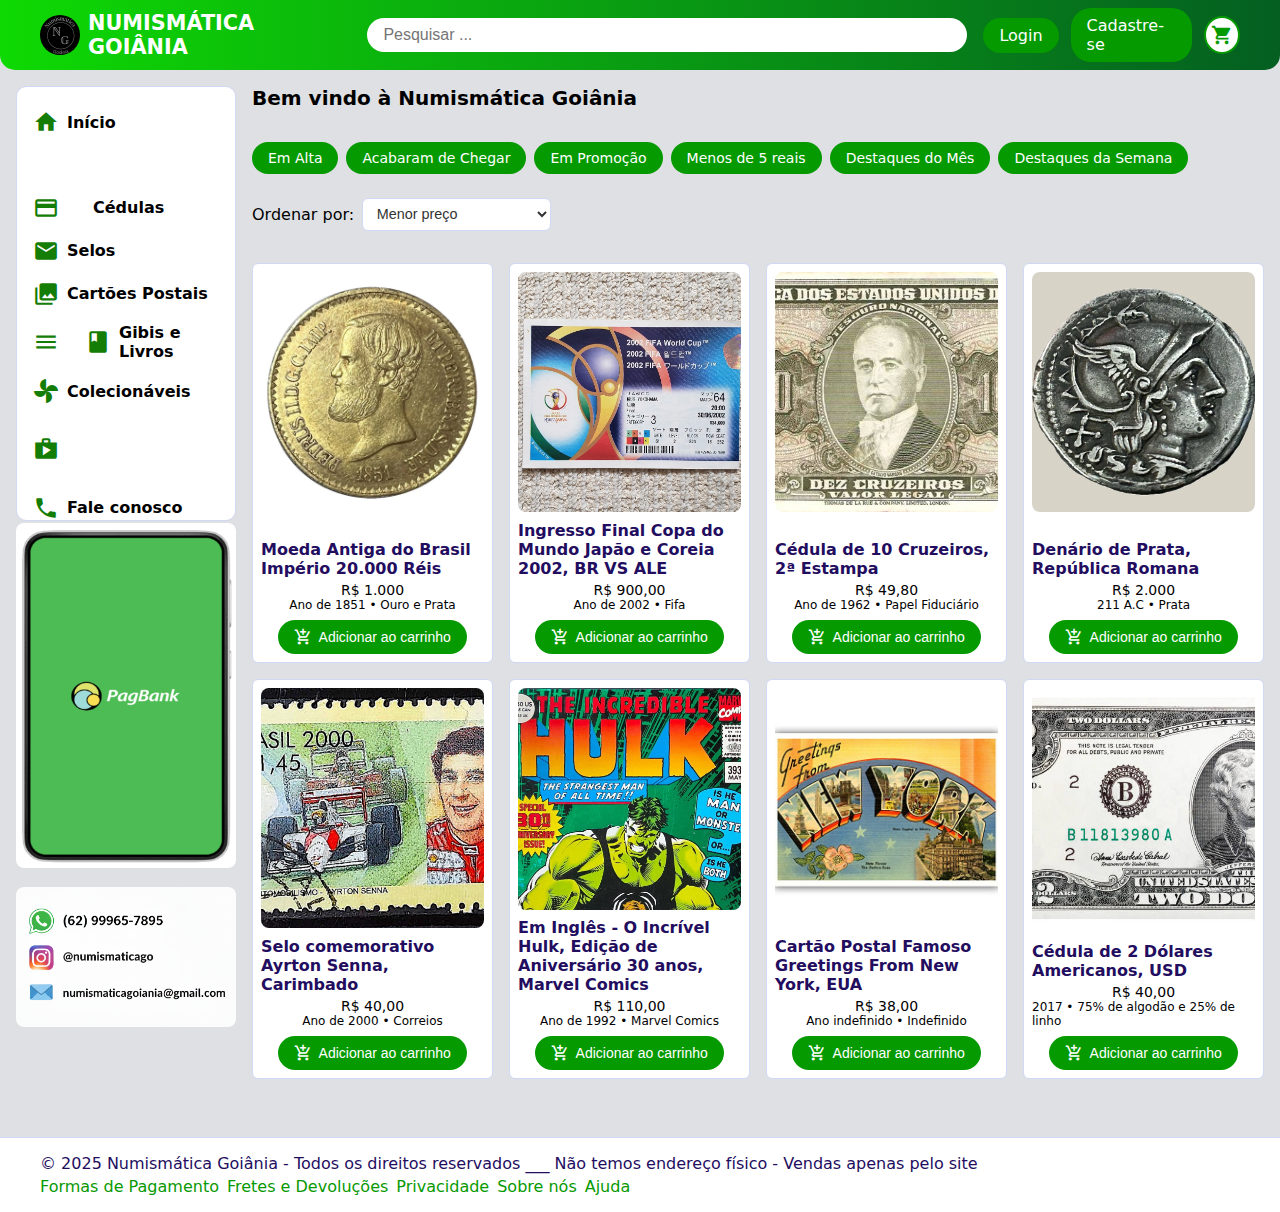
<file: index.html>
<!DOCTYPE html>
<html lang="pt-BR">
<head>
  <meta charset="UTF-8">
  <meta name="viewport" content="width=device-width, initial-scale=1.0">
  <title>NUMISMÁTICA GOIÂNIA</title>

  <!-- Estilos -->
  <link rel="stylesheet" href="style.css">

  <!-- Ícones do Google -->
  <link href="https://fonts.googleapis.com/icon?family=Material+Icons" rel="stylesheet">
</head>

<body>

  <!-- =======================
       CABEÇALHO (HEADER)
  ======================= -->
  <header class="site-header" role="banner">
    <div class="header-inner">

      <!-- Logo e título -->
      <div class="logo-container">
        <img src="img/LOGO MOEDA.jpg" alt="Logo Casa das Moedas" class="logo-image">
        <h1 class="site-title">NUMISMÁTICA GOIÂNIA</h1>
      </div>

      <!-- Barra de pesquisa -->
      <div class="search-container">
        <input type="text" placeholder="Pesquisar ..." aria-label="Pesquisar ..." class="search-bar">
      </div>

      <!-- Ações (login, cadastro e carrinho) -->
      <div class="header-actions">
        <a href="#" class="login-button">Login</a>
        <a href="#" class="register-button">Cadastre-se</a>
        <a href="#" class="cart-icon" aria-label="Carrinho de compras">
          <span class="material-icons">shopping_cart</span>
        </a>
      </div>
    </div>
  </header>


  <!-- =======================
       CONTEÚDO PRINCIPAL
  ======================= -->
  <main id="main-content" class="site-main" role="main" tabindex="-1">
    <div class="layout">

      <!-- MENU LATERAL -->
      <aside class="sidebar-left" role="navigation" aria-label="Menu principal">
        <ul>
          <li><a href="index.html"><span class="material-icons icon">home</span>Início</a></li>
          <li><a href="moedas.html"><span class="material-icons icon">currency_exchange</span>Moedas</a></li>
          <li><a href="cedulas.html"><span class="material-icons icon">payments</span>Cédulas</a></li>
          <li><a href="selos.html"><span class="material-icons icon">local_post_office</span>Selos</a></li>
          <li><a href="postais.html"><span class="material-icons icon">collections</span>Cartões Postais</a></li>
          <li><a href="livros.html"><span class="material-icons icon">menu_book</span>Gibis e Livros</a></li>
          <li><a href="colecionaveis.html"><span class="material-icons icon">toys</span>Colecionáveis</a></li>
          <li><a href="acessorios.html"><span class="material-icons icon">shopping_bag</span>Acessórios para a coleção</a></li>
          <li><a href="faleconosco.html"><span class="material-icons icon">call</span>Fale conosco</a></li>
        </ul>
      </aside>


      <!-- CONTEÚDO CENTRAL -->
      <section class="content">
        <h2 class="section-title">Bem vindo à Numismática Goiânia</h2>

        <!-- =======================
             CATEGORIAS E FILTROS
        ======================= -->
        <div class="categorias-filtro-container">

          <!-- Barra de categorias -->
          <div class="video-categories">
            <a href="#" class="category">Em Alta</a>
            <a href="#" class="category">Acabaram de Chegar</a>
            <a href="#" class="category">Em Promoção</a>
            <a href="#" class="category">Menos de 5 reais</a>
            <a href="#" class="category">Destaques do Mês</a>
            <a href="#" class="category">Destaques da Semana</a>
          </div>

          <!-- Filtro Ordenar por -->
          <div class="filtro-ordenar">
            <label for="ordenar">Ordenar por:</label>
            <select id="ordenar" name="ordenar">
              <option value="menor-preco">Menor preço</option>
              <option value="maior-preco">Maior preço</option>
              <option value="mais-antigo">Mais antigo</option>
              <option value="mais-recente">Mais recente</option>
              <option value="mais-recente">Mais vendidos</option>
              <option value="mais-recente">Mais relevantes</option>
              <option value="mais-recente">Ordem Alfabética (A-Z)</option>
              <option value="mais-recente">Ordem Alfabética (Z-A)</option>
            </select>
          </div>
        </div>


        <!-- =======================
             GRID DE PRODUTOS (VÍDEOS)
        ======================= -->
        <ul class="video-grid">

          <!-- CARD 1 -->
          <li class="video-card">
            <div class="video-thumb">
              <img src="img/Moeda imperio.webp" alt="Moeda Antiga do Brasil Império 20.000 Réis">
            </div>
            <div class="video-info">
              <h3>Moeda Antiga do Brasil Império 20.000 Réis</h3>
              <p class="author">R$ 1.000</p>
              <p class="meta">Ano de 1851 • Ouro e Prata</p>
              <button class="add-to-cart">
                <span class="material-icons">add_shopping_cart</span>
                Adicionar ao carrinho
              </button>
            </div>
          </li>

          <!-- CARD 2 -->
          <li class="video-card">
            <div class="video-thumb">
              <img src="img/cole- ingresso copa.jpg" alt="Ingresso Final Copa do Mundo Japão e Coreia 2002, BR VS ALE">
            </div>
            <div class="video-info">
              <h3>Ingresso Final Copa do Mundo Japão e Coreia 2002, BR VS ALE</h3>
              <p class="author">R$ 900,00</p>
              <p class="meta">Ano de 2002 • Fifa</p>
              <button class="add-to-cart">
                <span class="material-icons">add_shopping_cart</span>
                Adicionar ao carrinho
              </button>
            </div>
          </li>

          <!-- CARD 3 -->
          <li class="video-card">
            <div class="video-thumb">
              <img src="img/CEDULA GETÚLIO.jpg" alt="Cédula de 10 Cruzeiros, 2ª Estampa">
            </div>
            <div class="video-info">
              <h3>Cédula de 10 Cruzeiros, 2ª Estampa</h3>
              <p class="author">R$ 49,80</p>
              <p class="meta">Ano de 1962 • Papel Fiduciário</p>
              <button class="add-to-cart">
                <span class="material-icons">add_shopping_cart</span>
                Adicionar ao carrinho
              </button>
            </div>
          </li>

          <!-- CARD 4 -->
          <li class="video-card">
            <div class="video-thumb">
              <img src="img/Denário de prata.webp" alt="Denário de Prata, República Romana">
            </div>
            <div class="video-info">
              <h3>Denário de Prata, República Romana</h3>
              <p class="author">R$ 2.000</p>
              <p class="meta">211 A.C • Prata</p>
              <button class="add-to-cart">
                <span class="material-icons">add_shopping_cart</span>
                Adicionar ao carrinho
              </button>
            </div>
          </li>

          <!-- CARD 5 -->
          <li class="video-card">
            <div class="video-thumb">
              <img src="img/selo ayrton.jpg" alt="Selo comemorativo Ayrton Senna, Carimbado">
            </div>
            <div class="video-info">
              <h3>Selo comemorativo Ayrton Senna, Carimbado</h3>
              <p class="author">R$ 40,00</p>
              <p class="meta">Ano de 2000 • Correios</p>
              <button class="add-to-cart">
                <span class="material-icons">add_shopping_cart</span>
                Adicionar ao carrinho
              </button>
            </div>
          </li>

          <!-- CARD 6 -->
          <li class="video-card">
            <div class="video-thumb">
              <img src="img/livros - hulk.jpg" alt="Em Inglês - O Incrível Hulk, Edição de Aniversário 30 anos, Marvel Comics">
            </div>
            <div class="video-info">
              <h3>Em Inglês - O Incrível Hulk, Edição de Aniversário 30 anos, Marvel Comics</h3>
              <p class="author">R$ 110,00</p>
              <p class="meta">Ano de 1992 • Marvel Comics</p>
              <button class="add-to-cart">
                <span class="material-icons">add_shopping_cart</span>
                Adicionar ao carrinho
              </button>
            </div>
          </li>

          <!-- CARD 7 -->
          <li class="video-card">
            <div class="video-thumb">
              <img src="img/postal -ny.jpg" alt="Cartão Postal Famoso Greetings From New York, EUA">
            </div>
            <div class="video-info">
              <h3>Cartão Postal Famoso Greetings From New York, EUA</h3>
              <p class="author">R$ 38,00</p>
              <p class="meta">Ano indefinido • Indefinido</p>
              <button class="add-to-cart">
                <span class="material-icons">add_shopping_cart</span>
                Adicionar ao carrinho
              </button>
            </div>
          </li>

          <!-- CARD 8 -->
          <li class="video-card">
            <div class="video-thumb">
              <img src="img/cedula 2 dolares.jpg" alt="Cédula de 2 Dólares Americanos, USD">
            </div>
            <div class="video-info">
              <h3>Cédula de 2 Dólares Americanos, USD</h3>
              <p class="author">R$ 40,00</p>
              <p class="meta">2017 • 75% de algodão e 25% de linho</p>
              <button class="add-to-cart">
                <span class="material-icons">add_shopping_cart</span>
                Adicionar ao carrinho
              </button>
            </div>
          </li>
        </ul>
      </section>

    </div>


    <!-- =======================
         ELEMENTOS DECORATIVOS
    ======================= -->
    <div class="sidebar-gif-container">
      <img src="img/PAGSGURO.gif" alt="GIF decorativo" />
    </div>

    <div class="sidebar-image-container">
      <a href="faleconosco.html">
        <img src="img/contatos numismatica.png" alt="Imagem decorativa" />
      </a>
    </div>

  </main>


  <!-- =======================
       RODAPÉ
  ======================= -->
  <footer class="site-footer" role="contentinfo">
    <div class="footer-inner">
      <p>© 2025 Numismática Goiânia - Todos os direitos reservados ___ Não temos endereço físico - Vendas apenas pelo site</p>
      <ul class="footer-links">
        <li><a href="#">Formas de Pagamento</a></li>
        <li><a href="#">Fretes e Devoluções</a></li>
        <li><a href="#">Privacidade</a></li>
        <li><a href="#">Sobre nós</a></li>
        <li><a href="#">Ajuda</a></li>
      </ul>
    </div>
  </footer>

</body>
</html>
</file>
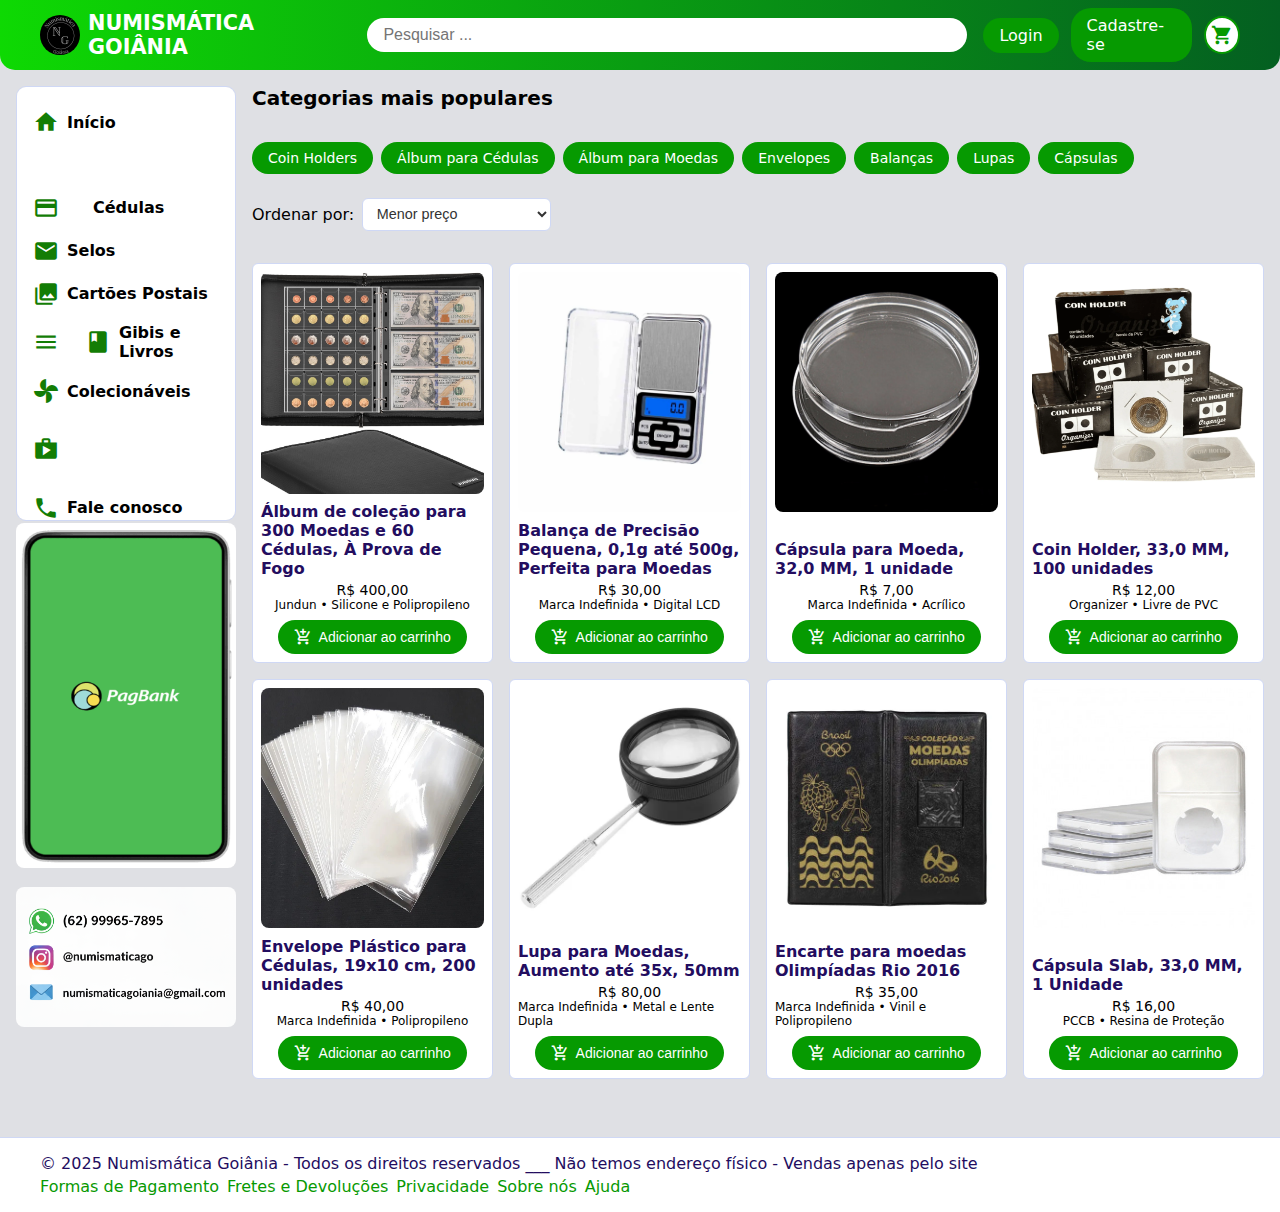
<file: acessorios.html>
<!DOCTYPE html>
<html lang="pt-BR">
<head>
  <meta charset="UTF-8">
  <meta name="viewport" content="width=device-width, initial-scale=1.0">
  <title>Casa das Moedas</title>
  <link rel="stylesheet" href="style.css">
  <link href="https://fonts.googleapis.com/icon?family=Material+Icons" rel="stylesheet">
</head>
<body>


  <!-- Header -->
 <header class="site-header" role="banner">
  <div class="header-inner">

    <!-- Logo -->
    <div class="logo-container">
      <img src="img/LOGO MOEDA.jpg" alt="Logo Casa das Moedas" class="logo-image">
      <h1 class="site-title">NUMISMÁTICA GOIÂNIA</h1>
    </div>

    <!-- Barra de pesquisa -->
    <div class="search-container">
      <input type="text" placeholder="Pesquisar ..." aria-label="Pesquisar ..." class="search-bar">
    </div>

    <!-- Botões de ação -->
    <div class="header-actions">
      <a href="#" class="login-button">Login</a>
      <a href="#" class="register-button">Cadastre-se</a>
      <a href="#" class="cart-icon" aria-label="Carrinho de compras">
        <span class="material-icons">shopping_cart</span>
      </a>
    </div>
  </div>
</header>
  <main id="main-content" class="site-main" role="main" tabindex="-1">
    <div class="layout">

      <!-- Menu lateral -->
      <aside class="sidebar-left" role="navigation" aria-label="Menu principal">
  <ul>
    <li>
      <a href="index.html">
        <span class="material-icons icon">home</span>Início</a>
    </li>
    <li>
      <a href="moedas.html">
        <span class="material-icons icon">currency_exchange</span>Moedas</a>
    </li>
    <li>
      <a href="cedulas.html">
        <span class="material-icons icon">payments</span>Cédulas</a>
    </li>
    <li>
      <a href="selos.html">
        <span class="material-icons icon">local_post_office</span>Selos</a>
    </li>
    <li>
      <a href="postais.html">
        <span class="material-icons icon">collections</span>Cartões Postais</a>
    </li>
    <li>
      <a href="livros.html">
        <span class="material-icons icon">menu_book</span>Gibis e Livros</a>
    </li>
    <li>
      <a href="colecionaveis.html">
        <span class="material-icons icon">toys</span>Colecionáveis</a>
    </li>
    <li>
      <a href="acessorios.html">
        <span class="material-icons icon">shopping_bag</span>Acessórios para a coleção</a>
    </li>
    <li>
      <a href="faleconosco.html">
      <span class="material-icons icon">call</span>Fale conosco</a>
    </li>
  </ul>
</aside>
                                   <!-- Conteúdo principal -->
      <section class="content">
        <h2 class="section-title">Categorias mais populares</h2>


        <div class="categorias-filtro-container">
  <!-- Barra de categorias -->
  <div class="video-categories">
    <a href="#" class="category">Coin Holders</a>
    <a href="#" class="category">Álbum para Cédulas</a>
    <a href="#" class="category">Álbum para Moedas</a>
    <a href="#" class="category">Envelopes</a>
    <a href="#" class="category">Balanças</a>
    <a href="#" class="category">Lupas</a>
    <a href="#" class="category">Cápsulas</a>
  </div>

  <!-- Filtro Ordenar por -->
  <div class="filtro-ordenar">
    <label for="ordenar">Ordenar por:</label>
    <select id="ordenar" name="ordenar">
      <option value="menor-preco">Menor preço</option>
      <option value="maior-preco">Maior preço</option>
      <option value="mais-antigo">Mais antigo</option>
      <option value="mais-recente">Mais recente</option>
      <option value="mais-recente">Mais vendidos</option>
      <option value="mais-recente">Mais relevantes</option>
      <option value="mais-recente">Ordem Alfabética (A-Z)</option>
      <option value="mais-recente">Ordem Alfabética (Z-A)</option>
    </select>
  </div>
</div>


        <!-- Grid de vídeos -->
        <ul class="video-grid">

          <li class="video-card">
            <div class="video-thumb">
              <img src="img/acesso - album.jpg" alt="Álbum de coleção para 300 Moedas e 60 Cédulas, À Prova de Fogo">
            </div>
            <div class="video-info">
              <h3>Álbum de coleção para 300 Moedas e 60 Cédulas, À Prova de Fogo</h3>
              <p class="author">R$ 400,00</p>
              <p class="meta">Jundun • Silicone e Polipropileno</p>
              <!-- Botão de adicionar ao carrinho -->
    <button class="add-to-cart">
      <span class="material-icons">add_shopping_cart</span>
      Adicionar ao carrinho
    </button>
            </div>
          </li>

          <li class="video-card">
            <div class="video-thumb">
              <img src="img/acesso - balanca.webp" alt="Balança de Precisão Pequena, 0,1g até 500g, Perfeita para Moedas">
            </div>
            <div class="video-info">
              <h3>Balança de Precisão Pequena, 0,1g até 500g, Perfeita para Moedas</h3>
              <p class="author">R$ 30,00</p>
              <p class="meta">Marca Indefinida • Digital LCD</p>
              <!-- Botão de adicionar ao carrinho -->
    <button class="add-to-cart">
      <span class="material-icons">add_shopping_cart</span>
      Adicionar ao carrinho
    </button>
            </div>
          </li>

          <li class="video-card">
            <div class="video-thumb">
              <img src="img/acesso - capsula.jpg" alt="Cápsula para Moeda 32 mm, 1 unidade">
            </div>
            <div class="video-info">
              <h3>Cápsula para Moeda, 32,0 MM, 1 unidade</h3>
              <p class="author">R$ 7,00</p>
              <p class="meta">Marca Indefinida • Acrílico</p>
              <!-- Botão de adicionar ao carrinho -->
    <button class="add-to-cart">
      <span class="material-icons">add_shopping_cart</span>
      Adicionar ao carrinho
    </button>
            </div>
          </li>

          <li class="video-card">
            <div class="video-thumb">
              <img src="img/acesso - coin holder.webp" alt="Coin Holder, 33,0 MM, 100 unidades">
            </div>
            <div class="video-info">
              <h3>Coin Holder, 33,0 MM, 100 unidades</h3>
              <p class="author">R$ 12,00</p>
              <p class="meta">Organizer • Livre de PVC</p>
              <!-- Botão de adicionar ao carrinho -->
    <button class="add-to-cart">
      <span class="material-icons">add_shopping_cart</span>
      Adicionar ao carrinho
    </button>
            </div>
          </li>

          <li class="video-card">
            <div class="video-thumb">
              <img src="img/acesso - envelope.jpg" alt="Envelope Plástico para Cédulas, 19x10 cm, 200 unidades">
            </div>
            <div class="video-info">
              <h3>Envelope Plástico para Cédulas, 19x10 cm, 200 unidades </h3>
              <p class="author">R$ 40,00</p>
              <p class="meta">Marca Indefinida • Polipropileno</p>
              <!-- Botão de adicionar ao carrinho -->
    <button class="add-to-cart">
      <span class="material-icons">add_shopping_cart</span>
      Adicionar ao carrinho
    </button>
            </div>
          </li>

          <li class="video-card">
            <div class="video-thumb">
              <img src="img/acesso - lupa.webp" alt="Lupa para Moedas até 35x, 50mm">
            </div>
            <div class="video-info">
              <h3>Lupa para Moedas, Aumento até 35x, 50mm</h3>
              <p class="author">R$ 80,00</p>
              <p class="meta">Marca Indefinida • Metal e Lente Dupla</p>
              <!-- Botão de adicionar ao carrinho -->
    <button class="add-to-cart">
      <span class="material-icons">add_shopping_cart</span>
      Adicionar ao carrinho
    </button>
            </div>
          </li>

          <li class="video-card">
            <div class="video-thumb">
              <img src="img/acesso - olimpia.webp" alt="Encarte para moedas Olimpíadas Rio 2016">
            </div>
            <div class="video-info">
              <h3>Encarte para moedas Olimpíadas Rio 2016</h3>
              <p class="author">R$ 35,00</p>
              <p class="meta">Marca Indefinida • Vinil e Polipropileno</p>
              <!-- Botão de adicionar ao carrinho -->
    <button class="add-to-cart">
      <span class="material-icons">add_shopping_cart</span>
      Adicionar ao carrinho
    </button>
            </div>
          </li>

          <li class="video-card">
            <div class="video-thumb">
              <img src="img/acesso - slab.jpg" alt="Cápsula Slab, 33,0 MM, 1 Unidade">
            </div>
            <div class="video-info">
              <h3>Cápsula Slab, 33,0 MM, 1 Unidade</h3>
              <p class="author">R$ 16,00</p>
              <p class="meta">PCCB • Resina de Proteção</p>
              <!-- Botão de adicionar ao carrinho -->
    <button class="add-to-cart">
      <span class="material-icons">add_shopping_cart</span>
      Adicionar ao carrinho
    </button>
            </div>
          </li>

        </ul>
      </section>

    </div>

    <!-- GIF decorativo abaixo do menu lateral -->
<div class="sidebar-gif-container">
  <img src="img/PAGSGURO.gif" alt="GIF decorativo" />
</div>

<!-- Nova imagem abaixo do GIF -->
<div class="sidebar-image-container">
  <a href="faleconosco.html" >
  <img src="img/contatos numismatica.png" alt="Imagem decorativa" />
  </a>
</div>

  </main>

  <!-- Rodapé -->
  <footer class="site-footer" role="contentinfo">
    <div class="footer-inner">
      <p>© 2025 Numismática Goiânia - Todos os direitos reservados ___ Não temos endereço físico - Vendas apenas pelo site</p>
      <ul class="footer-links">
        <li><a href="#">Formas de Pagamento</a></li>
        <li><a href="#">Fretes e Devoluções</a></li>
        <li><a href="#">Privacidade</a></li>
        <li><a href="#">Sobre nós</a></li>
        <li><a href="#">Ajuda</a></li>
      </ul>
    </div>
  </footer>

</body>
</html>
</file>
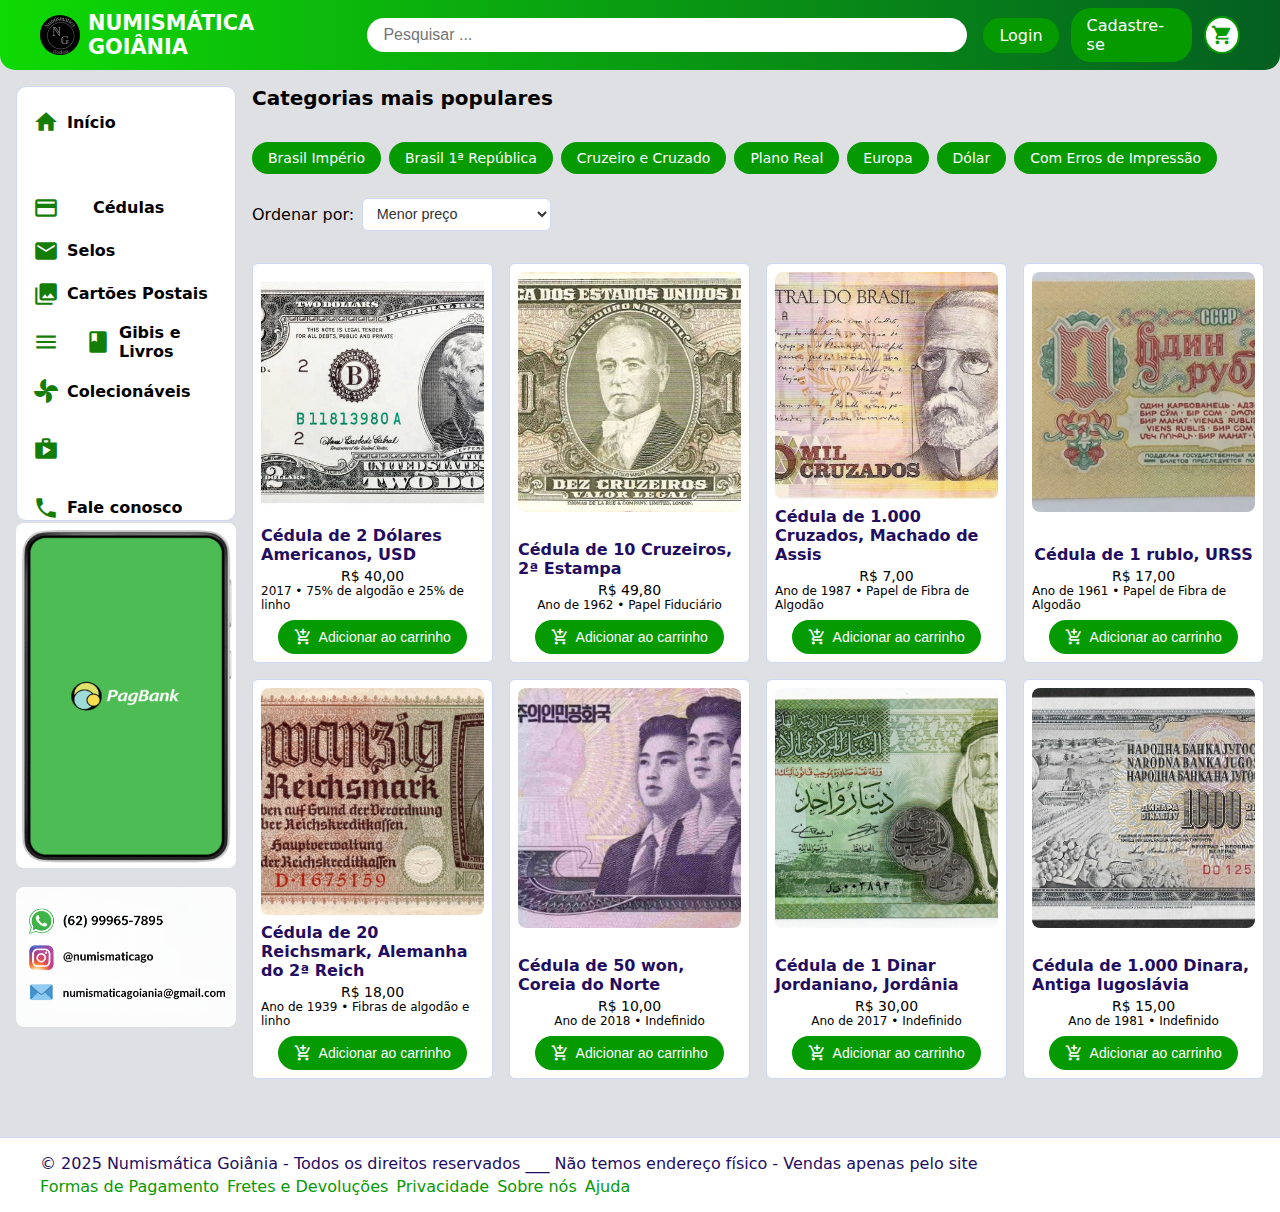
<file: cedulas.html>
<!DOCTYPE html>
<html lang="pt-BR">
<head>
  <meta charset="UTF-8">
  <meta name="viewport" content="width=device-width, initial-scale=1.0">
  <title>Casa das Moedas</title>
  <link rel="stylesheet" href="style.css">
  <link href="https://fonts.googleapis.com/icon?family=Material+Icons" rel="stylesheet">
</head>
<body>


  <!-- Header -->
 <header class="site-header" role="banner">
  <div class="header-inner">

    <!-- Logo -->
    <div class="logo-container">
      <img src="img/LOGO MOEDA.jpg" alt="Logo Casa das Moedas" class="logo-image">
      <h1 class="site-title">NUMISMÁTICA GOIÂNIA</h1>
    </div>

    <!-- Barra de pesquisa -->
    <div class="search-container">
      <input type="text" placeholder="Pesquisar ..." aria-label="Pesquisar ..." class="search-bar">
    </div>

    <!-- Botões de ação -->
    <div class="header-actions">
      <a href="#" class="login-button">Login</a>
      <a href="#" class="register-button">Cadastre-se</a>
      <a href="#" class="cart-icon" aria-label="Carrinho de compras">
        <span class="material-icons">shopping_cart</span>
      </a>
    </div>
  </div>
</header>
  <main id="main-content" class="site-main" role="main" tabindex="-1">
    <div class="layout">

      <!-- Menu lateral -->
      <aside class="sidebar-left" role="navigation" aria-label="Menu principal">
  <ul>
    <li>
      <a href="index.html">
        <span class="material-icons icon">home</span>Início</a>
    </li>
    <li>
      <a href="moedas.html">
        <span class="material-icons icon">currency_exchange</span>Moedas</a>
    </li>
    <li>
      <a href="cedulas.html">
        <span class="material-icons icon">payments</span>Cédulas</a>
    </li>
    <li>
      <a href="selos.html">
        <span class="material-icons icon">local_post_office</span>Selos</a>
    </li>
    <li>
      <a href="postais.html">
        <span class="material-icons icon">collections</span>Cartões Postais</a>
    </li>
    <li>
      <a href="livros.html">
        <span class="material-icons icon">menu_book</span>Gibis e Livros</a>
    </li>
    <li>
      <a href="colecionaveis.html">
        <span class="material-icons icon">toys</span>Colecionáveis</a>
    </li>
    <li>
      <a href="acessorios.html">
        <span class="material-icons icon">shopping_bag</span>Acessórios para a coleção</a>
    </li>
    <li>
      <a href="faleconosco.html">
      <span class="material-icons icon">call</span>Fale conosco</a>
    </li>
  </ul>
</aside>

                                   <!-- Conteúdo principal -->
      <section class="content">
        <h2 class="section-title">Categorias mais populares</h2>


        <div class="categorias-filtro-container">
  <!-- Barra de categorias -->
  <div class="video-categories">
    <a href="#" class="category">Brasil Império</a>
    <a href="#" class="category">Brasil 1ª República</a>
    <a href="#" class="category">Cruzeiro e Cruzado</a>
    <a href="#" class="category">Plano Real</a>
    <a href="#" class="category">Europa</a>
    <a href="#" class="category">Dólar</a>
    <a href="#" class="category">Com Erros de Impressão</a>
  </div>

  <!-- Filtro Ordenar por -->
  <div class="filtro-ordenar">
    <label for="ordenar">Ordenar por:</label>
    <select id="ordenar" name="ordenar">
      <option value="menor-preco">Menor preço</option>
      <option value="maior-preco">Maior preço</option>
      <option value="mais-antigo">Mais antigo</option>
      <option value="mais-recente">Mais recente</option>
      <option value="mais-recente">Mais vendidos</option>
      <option value="mais-recente">Mais relevantes</option>
      <option value="mais-recente">Ordem Alfabética (A-Z)</option>
      <option value="mais-recente">Ordem Alfabética (Z-A)</option>
    </select>
  </div>
</div>

        <!-- Grid de vídeos -->
        <!-- Grid de vídeos -->
        <ul class="video-grid">

          <li class="video-card">
            <div class="video-thumb">
              <img src="img/cedula 2 dolares.jpg" alt="Cédula de 2 Dólares Americanos, USD">
            </div>
            <div class="video-info">
              <h3>Cédula de 2 Dólares Americanos, USD</h3>
              <p class="author">R$ 40,00</p>
              <p class="meta">2017 • 75% de algodão e 25% de linho</p>
              <!-- Botão de adicionar ao carrinho -->
    <button class="add-to-cart">
      <span class="material-icons">add_shopping_cart</span>
      Adicionar ao carrinho
    </button>
            </div>
          </li>

          <li class="video-card">
            <div class="video-thumb">
              <img src="img/CEDULA GETÚLIO.jpg" alt="Cédula de 10 Cruzeiros, 2ª Estampa">
            </div>
            <div class="video-info">
              <h3>Cédula de 10 Cruzeiros, 2ª Estampa</h3>
              <p class="author">R$ 49,80</p>
              <p class="meta">Ano de 1962 • Papel Fiduciário</p>
              <!-- Botão de adicionar ao carrinho -->
    <button class="add-to-cart">
      <span class="material-icons">add_shopping_cart</span>
      Adicionar ao carrinho
    </button>
            </div>
          </li>

          <li class="video-card">
            <div class="video-thumb">
              <img src="img/cedula machado de assis.jpg" alt="Cédula de 1000 Cruzados, Machado de Assis">
            </div>
            <div class="video-info">
              <h3>Cédula de 1.000 Cruzados, Machado de Assis</h3>
              <p class="author">R$ 7,00</p>
              <p class="meta">Ano de 1987 • Papel de Fibra de Algodão</p>
              <!-- Botão de adicionar ao carrinho -->
    <button class="add-to-cart">
      <span class="material-icons">add_shopping_cart</span>
      Adicionar ao carrinho
    </button>
            </div>
          </li>

          <li class="video-card">
            <div class="video-thumb">
              <img src="img/cedula 1 rublo.webp" alt="Cédula de 1 rublo, URSS">
            </div>
            <div class="video-info">
              <h3>Cédula de 1 rublo, URSS</h3>
              <p class="author">R$ 17,00</p>
              <p class="meta">Ano de 1961 • Papel de Fibra de Algodão</p>
              <!-- Botão de adicionar ao carrinho -->
    <button class="add-to-cart">
      <span class="material-icons">add_shopping_cart</span>
      Adicionar ao carrinho
    </button>
            </div>
          </li>

          <li class="video-card">
            <div class="video-thumb">
              <img src="img/CEDULA ALEMANHA.jpg" alt="Cédula de 20 Reichsmark, Alemanha do 2ª Reich">
            </div>
            <div class="video-info">
              <h3>Cédula de 20 Reichsmark, Alemanha do 2ª Reich</h3>
              <p class="author">R$ 18,00</p>
              <p class="meta">Ano de 1939 • Fibras de algodão e linho</p>
              <!-- Botão de adicionar ao carrinho -->
    <button class="add-to-cart">
      <span class="material-icons">add_shopping_cart</span>
      Adicionar ao carrinho
    </button>
            </div>
          </li>

          <li class="video-card">
            <div class="video-thumb">
              <img src="img/cedula coreia.jpg" alt="Cédula de 50 won, Coreia do Norte">
            </div>
            <div class="video-info">
              <h3>Cédula de 50 won, Coreia do Norte</h3>
              <p class="author">R$ 10,00</p>
              <p class="meta">Ano de 2018 • Indefinido</p>
              <!-- Botão de adicionar ao carrinho -->
    <button class="add-to-cart">
      <span class="material-icons">add_shopping_cart</span>
      Adicionar ao carrinho
    </button>
            </div>
          </li>

          <li class="video-card">
            <div class="video-thumb">
              <img src="img/cedula jordania.jpg" alt="Cédula de 1 Dinar Jordaniano, Jordânia">
            </div>
            <div class="video-info">
              <h3>Cédula de 1 Dinar Jordaniano, Jordânia</h3>
              <p class="author">R$ 30,00</p>
              <p class="meta">Ano de 2017 • Indefinido</p>
              <!-- Botão de adicionar ao carrinho -->
    <button class="add-to-cart">
      <span class="material-icons">add_shopping_cart</span>
      Adicionar ao carrinho
    </button>
            </div>
          </li>

          <li class="video-card">
            <div class="video-thumb">
              <img src="img/cedula iugoslávia.jpg" alt="édula de 1.000 Dinara, Antiga Iugoslávia">
            </div>
            <div class="video-info">
              <h3>Cédula de 1.000 Dinara, Antiga Iugoslávia</h3>
              <p class="author">R$ 15,00</p>
              <p class="meta">Ano de 1981 • Indefinido</p>
              <!-- Botão de adicionar ao carrinho -->
    <button class="add-to-cart">
      <span class="material-icons">add_shopping_cart</span>
      Adicionar ao carrinho
    </button>
            </div>
          </li>

        </ul>
      </section>

    </div>

    <!-- GIF decorativo abaixo do menu lateral -->
<div class="sidebar-gif-container">
  <img src="img/PAGSGURO.gif" alt="GIF decorativo" />
</div>

<!-- Nova imagem abaixo do GIF -->
<div class="sidebar-image-container">
  <a href="faleconosco.html" >
  <img src="img/contatos numismatica.png" alt="Imagem decorativa" />
  </a>
</div>

  </main>

  <!-- Rodapé -->
  <footer class="site-footer" role="contentinfo">
    <div class="footer-inner">
      <p>© 2025 Numismática Goiânia - Todos os direitos reservados ___ Não temos endereço físico - Vendas apenas pelo site</p>
      <ul class="footer-links">
        <li><a href="#">Formas de Pagamento</a></li>
        <li><a href="#">Fretes e Devoluções</a></li>
        <li><a href="#">Privacidade</a></li>
        <li><a href="#">Sobre nós</a></li>
        <li><a href="#">Ajuda</a></li>
      </ul>
    </div>
  </footer>

</body>
</html>
</file>
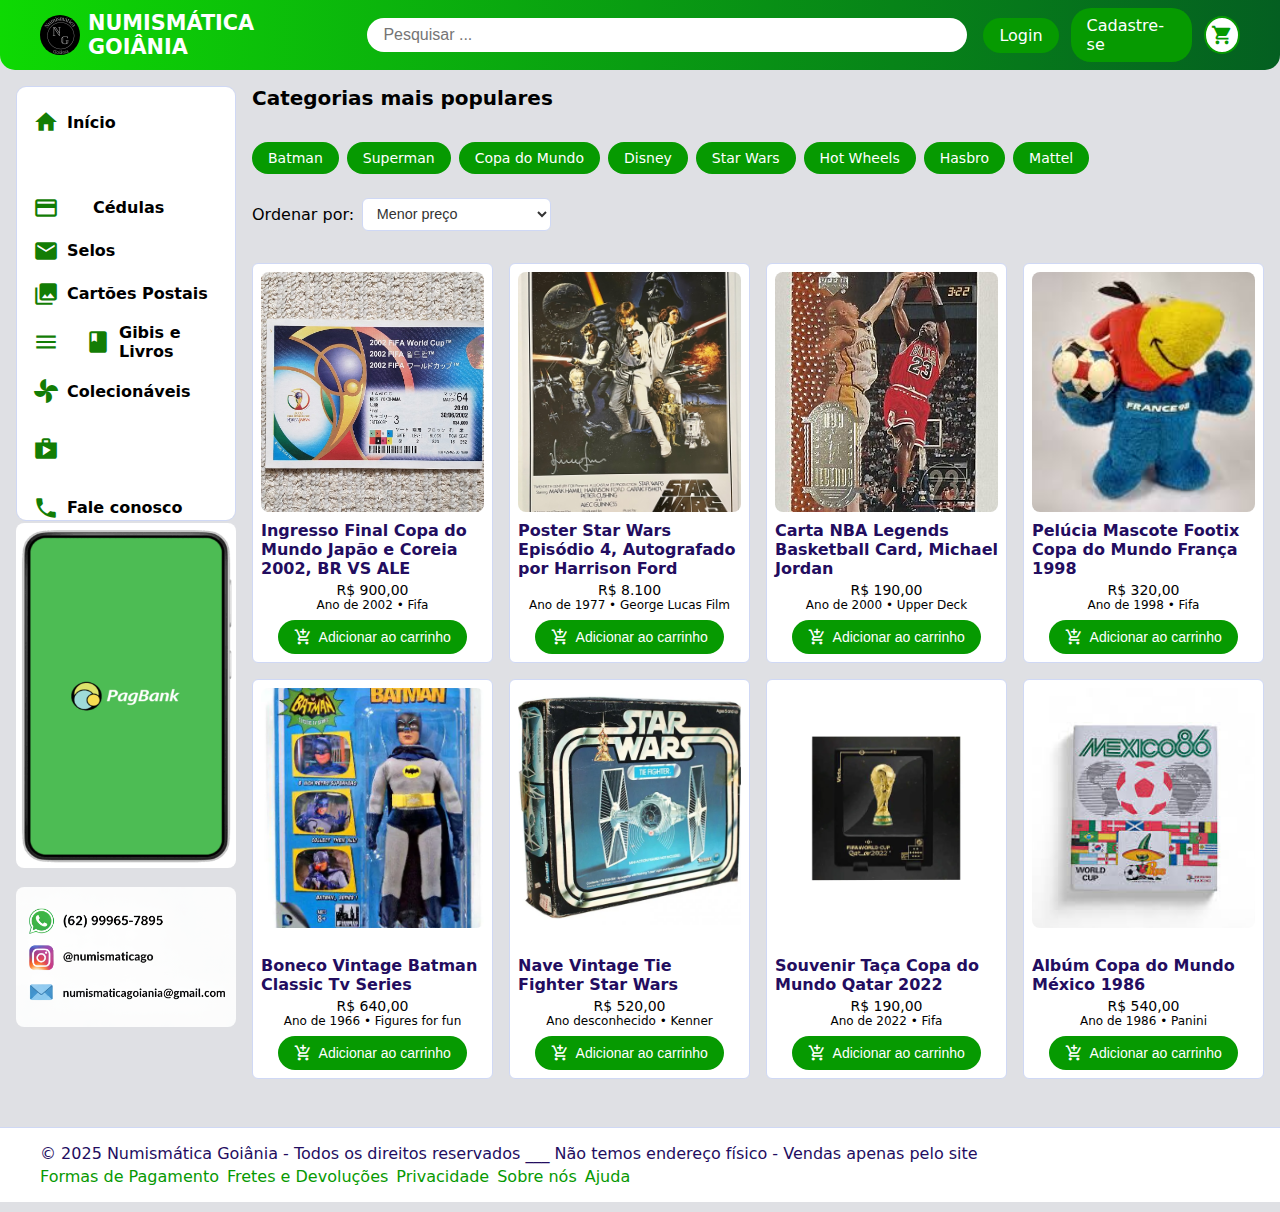
<file: colecionaveis.html>
<!DOCTYPE html>
<html lang="pt-BR">
<head>
  <meta charset="UTF-8">
  <meta name="viewport" content="width=device-width, initial-scale=1.0">
  <title>Casa das Moedas</title>
  <link rel="stylesheet" href="style.css">
  <link href="https://fonts.googleapis.com/icon?family=Material+Icons" rel="stylesheet">
</head>
<body>


  <!-- Header -->
 <header class="site-header" role="banner">
  <div class="header-inner">

    <!-- Logo -->
    <div class="logo-container">
      <img src="img/LOGO MOEDA.jpg" alt="Logo Casa das Moedas" class="logo-image">
      <h1 class="site-title">NUMISMÁTICA GOIÂNIA</h1>
    </div>

    <!-- Barra de pesquisa -->
    <div class="search-container">
      <input type="text" placeholder="Pesquisar ..." aria-label="Pesquisar ..." class="search-bar">
    </div>

    <!-- Botões de ação -->
    <div class="header-actions">
      <a href="#" class="login-button">Login</a>
      <a href="#" class="register-button">Cadastre-se</a>
      <a href="#" class="cart-icon" aria-label="Carrinho de compras">
        <span class="material-icons">shopping_cart</span>
      </a>
    </div>
  </div>
</header>
  <main id="main-content" class="site-main" role="main" tabindex="-1">
    <div class="layout">

      <!-- Menu lateral -->
      <aside class="sidebar-left" role="navigation" aria-label="Menu principal">
  <ul>
    <li>
      <a href="index.html">
        <span class="material-icons icon">home</span>Início</a>
    </li>
    <li>
      <a href="moedas.html">
        <span class="material-icons icon">currency_exchange</span>Moedas</a>
    </li>
    <li>
      <a href="cedulas.html">
        <span class="material-icons icon">payments</span>Cédulas</a>
    </li>
    <li>
      <a href="selos.html">
        <span class="material-icons icon">local_post_office</span>Selos</a>
    </li>
    <li>
      <a href="postais.html">
        <span class="material-icons icon">collections</span>Cartões Postais</a>
    </li>
    <li>
      <a href="livros.html">
        <span class="material-icons icon">menu_book</span>Gibis e Livros</a>
    </li>
    <li>
      <a href="colecionaveis.html">
        <span class="material-icons icon">toys</span>Colecionáveis</a>
    </li>
    <li>
      <a href="acessorios.html">
        <span class="material-icons icon">shopping_bag</span>Acessórios para a coleção</a>
    </li>
    <li>
      <a href="faleconosco.html">
      <span class="material-icons icon">call</span>Fale conosco</a>
    </li>
  </ul>
</aside>

                                   <!-- Conteúdo principal -->
      <section class="content">
        <h2 class="section-title">Categorias mais populares</h2>



        <div class="categorias-filtro-container">
  <!-- Barra de categorias -->
  <div class="video-categories">
    <a href="#" class="category">Batman</a>
    <a href="#" class="category">Superman</a>
    <a href="#" class="category">Copa do Mundo</a>
    <a href="#" class="category">Disney</a>
    <a href="#" class="category">Star Wars</a>
    <a href="#" class="category">Hot Wheels</a>
    <a href="#" class="category">Hasbro</a>
    <a href="#" class="category">Mattel</a>
  </div>

  <!-- Filtro Ordenar por -->
  <div class="filtro-ordenar">
    <label for="ordenar">Ordenar por:</label>
    <select id="ordenar" name="ordenar">
      <option value="menor-preco">Menor preço</option>
      <option value="maior-preco">Maior preço</option>
      <option value="mais-antigo">Mais antigo</option>
      <option value="mais-recente">Mais recente</option>
      <option value="mais-recente">Mais vendidos</option>
      <option value="mais-recente">Mais relevantes</option>
      <option value="mais-recente">Ordem Alfabética (A-Z)</option>
      <option value="mais-recente">Ordem Alfabética (Z-A)</option>
    </select>
  </div>
</div>



        <!-- Grid de vídeos -->
        <!-- Grid de vídeos -->
        <ul class="video-grid">

          <li class="video-card">
            <div class="video-thumb">
              <img src="img/cole- ingresso copa.jpg" alt="Ingresso Final Copa do Mundo Japão e Coreia 2002, BR VS ALE">
            </div>
            <div class="video-info">
              <h3>Ingresso Final Copa do Mundo Japão e Coreia 2002, BR VS ALE</h3>
              <p class="author">R$ 900,00</p>
              <p class="meta">Ano de 2002 • Fifa</p>
              <!-- Botão de adicionar ao carrinho -->
    <button class="add-to-cart">
      <span class="material-icons">add_shopping_cart</span>
      Adicionar ao carrinho
    </button>
            </div>
          </li>

          <li class="video-card">
            <div class="video-thumb">
              <img src="img/cole - poster sw.jpg" alt="Poster Star Wars Episódio 4, Autografado por Harrison Ford">
            </div>
            <div class="video-info">
              <h3>Poster Star Wars Episódio 4, Autografado por Harrison Ford</h3>
              <p class="author">R$ 8.100</p>
              <p class="meta">Ano de 1977 • George Lucas Film</p>
              <!-- Botão de adicionar ao carrinho -->
    <button class="add-to-cart">
      <span class="material-icons">add_shopping_cart</span>
      Adicionar ao carrinho
    </button>
            </div>
          </li>

          <li class="video-card">
            <div class="video-thumb">
              <img src="img/cole - mj.jpg" alt="Carta NBA Legends Basketball Card, Michael Jordan">
            </div>
            <div class="video-info">
              <h3>Carta NBA Legends Basketball Card, Michael Jordan</h3>
              <p class="author">R$ 190,00</p>
              <p class="meta">Ano de 2000 • Upper Deck</p>
              <!-- Botão de adicionar ao carrinho -->
    <button class="add-to-cart">
      <span class="material-icons">add_shopping_cart</span>
      Adicionar ao carrinho
    </button>
            </div>
          </li>

          <li class="video-card">
            <div class="video-thumb">
              <img src="img/pelucia mascote copa.jfif" alt="Pelúcia Mascote Footix Copa do Mundo França 1998">
            </div>
            <div class="video-info">
              <h3>Pelúcia Mascote Footix Copa do Mundo França 1998</h3>
              <p class="author">R$ 320,00</p>
              <p class="meta">Ano de 1998 • Fifa</p>
              <!-- Botão de adicionar ao carrinho -->
    <button class="add-to-cart">
      <span class="material-icons">add_shopping_cart</span>
      Adicionar ao carrinho
    </button>
            </div>
          </li>

          <li class="video-card">
            <div class="video-thumb">
              <img src="img/batman brinqudo.webp" alt="Boneco Vintage Batman Classic Tv Series">
            </div>
            <div class="video-info">
              <h3>Boneco Vintage Batman Classic Tv Series</h3>
              <p class="author">R$ 640,00</p>
              <p class="meta">Ano de 1966 • Figures for fun</p>
              <!-- Botão de adicionar ao carrinho -->
    <button class="add-to-cart">
      <span class="material-icons">add_shopping_cart</span>
      Adicionar ao carrinho
    </button>
            </div>
          </li>

          <li class="video-card">
            <div class="video-thumb">
              <img src="img/cole-star wars.webp" alt="Nave Vintage Tie Fighter Star Wars">
            </div>
            <div class="video-info">
              <h3>Nave Vintage Tie Fighter Star Wars</h3>
              <p class="author">R$ 520,00</p>
              <p class="meta">Ano desconhecido • Kenner</p>
              <!-- Botão de adicionar ao carrinho -->
    <button class="add-to-cart">
      <span class="material-icons">add_shopping_cart</span>
      Adicionar ao carrinho
    </button>
            </div>
          </li>

          <li class="video-card">
            <div class="video-thumb">
              <img src="img/cole- taça qatar.webp" alt="Souvenir Taça Copa do Mundo Qatar 2022">
            </div>
            <div class="video-info">
              <h3>Souvenir Taça Copa do Mundo Qatar 2022</h3>
              <p class="author">R$ 190,00
              <p class="meta">Ano de 2022 • Fifa</p>
              <!-- Botão de adicionar ao carrinho -->
    <button class="add-to-cart">
      <span class="material-icons">add_shopping_cart</span>
      Adicionar ao carrinho
    </button>
            </div>
          </li>

          <li class="video-card">
            <div class="video-thumb">
              <img src="img/cole- album copa.jpg" alt="Albúm Copa do Mundo México 1986">
            </div>
            <div class="video-info">
              <h3>Albúm Copa do Mundo México 1986</h3>
              <p class="author">R$ 540,00</p>
              <p class="meta">Ano de 1986 • Panini</p>
              <!-- Botão de adicionar ao carrinho -->
    <button class="add-to-cart">
      <span class="material-icons">add_shopping_cart</span>
      Adicionar ao carrinho
    </button>
            </div>
          </li>

        </ul>
      </section>

    </div>

    <!-- GIF decorativo abaixo do menu lateral -->
<div class="sidebar-gif-container">
  <img src="img/PAGSGURO.gif" alt="GIF decorativo" />
</div>

<!-- Nova imagem abaixo do GIF -->
<div class="sidebar-image-container">
  <a href="faleconosco.html" >
  <img src="img/contatos numismatica.png" alt="Imagem decorativa" />
  </a>
</div>

  <!-- Rodapé -->
  <footer class="site-footer" role="contentinfo">
    <div class="footer-inner">
      <p>© 2025 Numismática Goiânia - Todos os direitos reservados ___ Não temos endereço físico - Vendas apenas pelo site</p>
      <ul class="footer-links">
        <li><a href="#">Formas de Pagamento</a></li>
        <li><a href="#">Fretes e Devoluções</a></li>
        <li><a href="#">Privacidade</a></li>
        <li><a href="#">Sobre nós</a></li>
        <li><a href="#">Ajuda</a></li>
      </ul>
    </div>
  </footer>

</body>
</html>
</file>
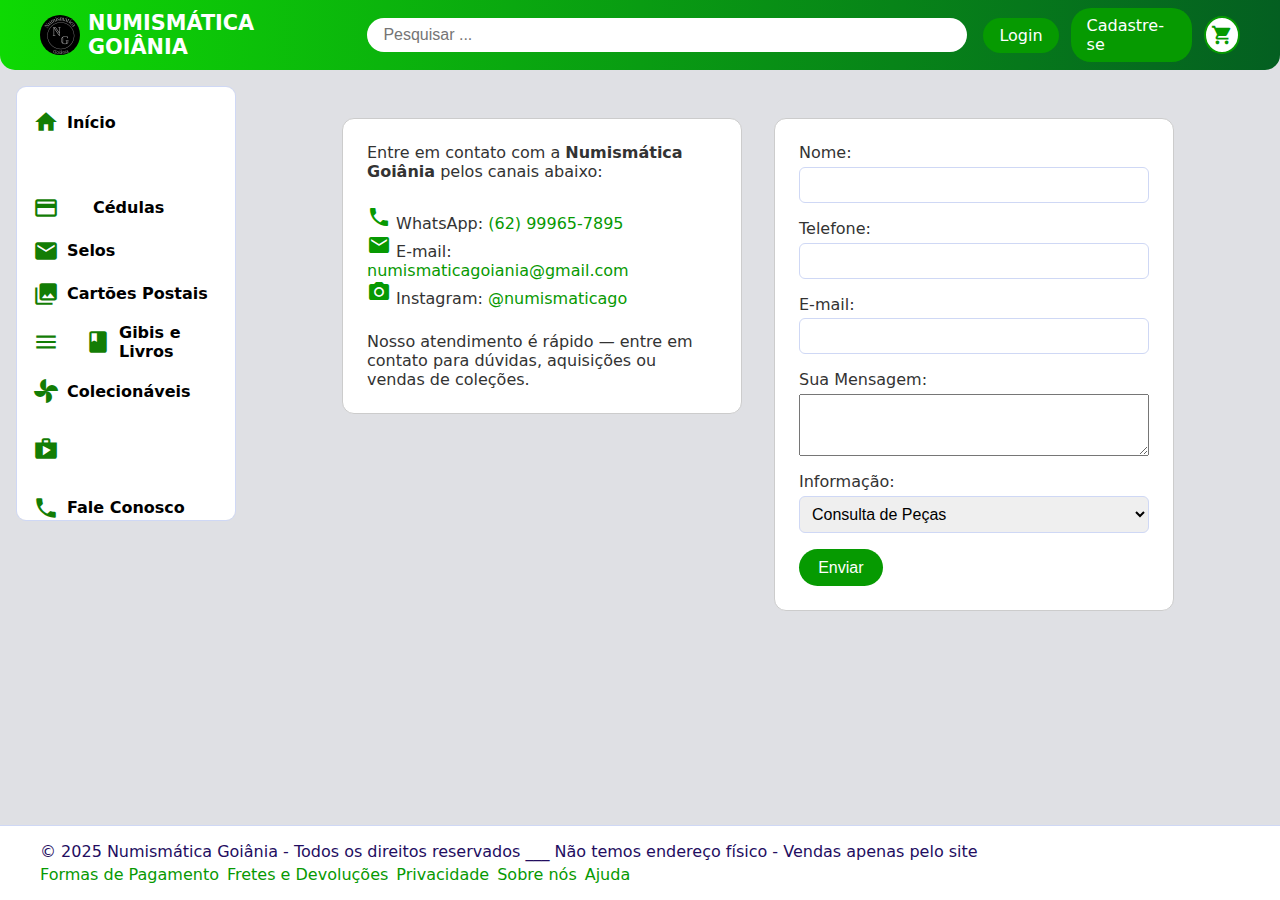
<file: faleconosco.html>
<!DOCTYPE html>
<html lang="pt-BR">
<head>
  <meta charset="UTF-8">
  <meta name="viewport" content="width=device-width, initial-scale=1.0">
  <title>NUMISMÁTICA GOIÂNIA</title>

  <!-- Estilos e ícones -->
  <link rel="stylesheet" href="style.css">
  <link href="https://fonts.googleapis.com/icon?family=Material+Icons" rel="stylesheet">
</head>

<body>

  <!-- ===================== CABEÇALHO ===================== -->
  <header class="site-header" role="banner">
    <div class="header-inner">

      <!-- Logo e título -->
      <div class="logo-container">
        <img src="img/LOGO MOEDA.jpg" alt="Logo Casa das Moedas" class="logo-image">
        <h1 class="site-title">NUMISMÁTICA GOIÂNIA</h1>
      </div>

      <!-- Barra de pesquisa -->
      <div class="search-container">
        <input type="text" placeholder="Pesquisar ..." aria-label="Pesquisar ..." class="search-bar">
      </div>

      <!-- Ações do cabeçalho -->
      <div class="header-actions">
        <a href="#" class="login-button">Login</a>
        <a href="#" class="register-button">Cadastre-se</a>
        <a href="#" class="cart-icon" aria-label="Carrinho de compras">
          <span class="material-icons">shopping_cart</span>
        </a>
      </div>
    </div>
  </header>

  <!-- ===================== CONTEÚDO PRINCIPAL ===================== -->
  <main id="main-content" class="site-main" role="main" tabindex="-1">
    <div class="layout">

      <!-- ===== MENU LATERAL ===== -->
      <aside class="sidebar-left" role="navigation" aria-label="Menu principal">
        <ul>
          <li><a href="index.html"><span class="material-icons icon">home</span>Início</a></li>
          <li><a href="moedas.html"><span class="material-icons icon">currency_exchange</span>Moedas</a></li>
          <li><a href="cedulas.html"><span class="material-icons icon">payments</span>Cédulas</a></li>
          <li><a href="selos.html"><span class="material-icons icon">local_post_office</span>Selos</a></li>
          <li><a href="postais.html"><span class="material-icons icon">collections</span>Cartões Postais</a></li>
          <li><a href="livros.html"><span class="material-icons icon">menu_book</span>Gibis e Livros</a></li>
          <li><a href="colecionaveis.html"><span class="material-icons icon">toys</span>Colecionáveis</a></li>
          <li><a href="acessorios.html"><span class="material-icons icon">shopping_bag</span>Acessórios para a coleção</a></li>
          <li><a href="faleconosco.html"><span class="material-icons icon">call</span>Fale Conosco</a></li>
        </ul>
      </aside>

      <!-- ===== SEÇÃO DE CONTATO ===== -->
      <section class="content">

        <!-- Container para card de contato e formulário lado a lado -->
        <div class="contact-section">

          <!-- ==== CARD DE INFORMAÇÕES DE CONTATO ==== -->
          <div class="contact-card">
            <p>Entre em contato com a <strong>Numismática Goiânia</strong> pelos canais abaixo:</p>
            
            <ul class="contact-list">
              <li>
                <span class="material-icons contact-icon">phone</span>
                WhatsApp: <a href="https://wa.me/5562999657895" target="_blank">(62) 99965-7895</a>
              </li>
              <li>
                <span class="material-icons contact-icon">email</span>
                E-mail: <a href="mailto:numismaticagoiania@gmail.com">numismaticagoiania@gmail.com</a>
              </li>
              <li>
                <span class="material-icons contact-icon">photo_camera</span>
                Instagram: <a href="https://instagram.com/numismaticago" target="_blank">@numismaticago</a>
              </li>
            </ul>

            <p>Nosso atendimento é rápido — entre em contato para dúvidas, aquisições ou vendas de coleções.</p>
          </div>

          <!-- ==== FORMULÁRIO DE CONTATO ==== -->
          <div class="contact-form">
            <form>
              
              <!-- Campo Nome -->
              <div class="form-group">
                <label for="nome">Nome:</label>
                <input type="text" id="nome" name="nome">
              </div>

              <!-- Campo Telefone -->
              <div class="form-group">
                <label for="telefone">Telefone:</label>
                <input type="tel" id="telefone" name="telefone">
              </div>

              <!-- Campo E-mail -->
              <div class="form-group">
                <label for="email">E-mail:</label>
                <input type="email" id="email" name="email">
              </div>

              <!-- Campo Mensagem -->
              <div class="form-group">
                <label for="mensagem">Sua Mensagem:</label>
                <textarea id="mensagem" name="mensagem" rows="4"></textarea>
              </div>

              <!-- Campo de seleção -->
              <div class="form-group">
                <label for="informacao">Informação:</label>
                <select id="informacao" name="informacao">
                  <option value="consulta">Consulta de Peças</option>
                  <option value="orcamento">Orçamento</option>
                  <option value="venda">Venda</option>
                  <option value="outros">Outros</option>
                </select>
              </div>

              <!-- Botão de envio -->
              <button type="submit" class="submit-button">Enviar</button>
            </form>
          </div>
        </div>
      </section>
    </div>
  </main>

  <!-- ===================== RODAPÉ ===================== -->
  <footer class="site-footer" role="contentinfo">
    <div class="footer-inner">
      <p>© 2025 Numismática Goiânia - Todos os direitos reservados ___ Não temos endereço físico - Vendas apenas pelo site</p>
      <ul class="footer-links">
        <li><a href="#">Formas de Pagamento</a></li>
        <li><a href="#">Fretes e Devoluções</a></li>
        <li><a href="#">Privacidade</a></li>
        <li><a href="#">Sobre nós</a></li>
        <li><a href="#">Ajuda</a></li>
      </ul>
    </div>
  </footer>

</body>
</html>
</file>
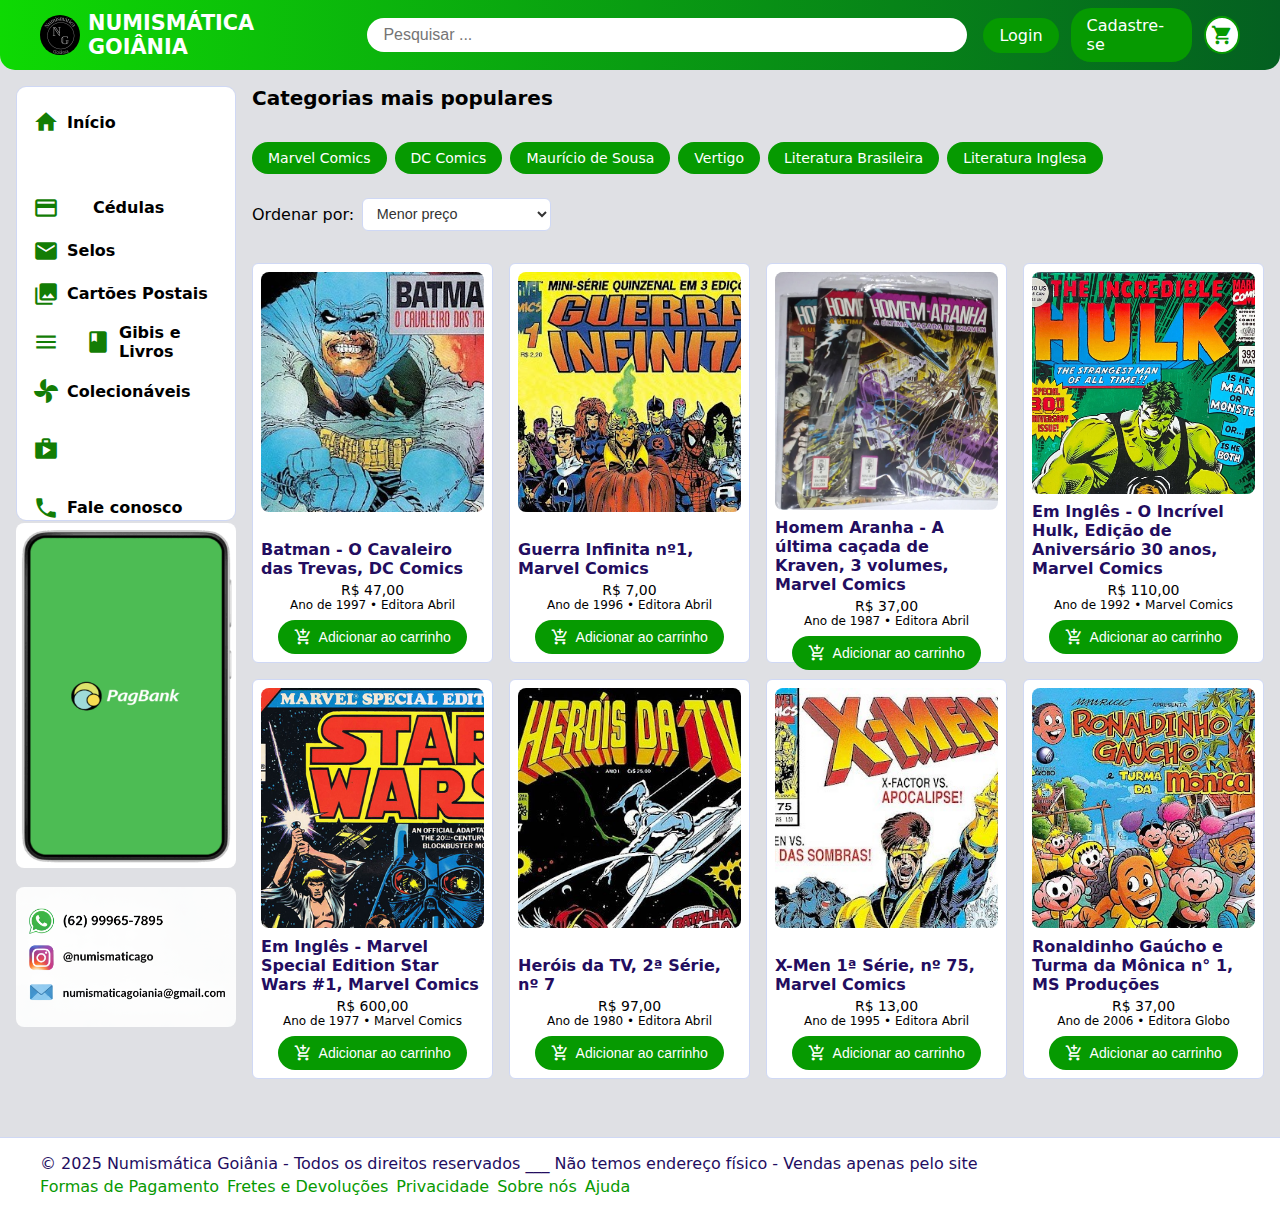
<file: livros.html>
<!DOCTYPE html>
<html lang="pt-BR">
<head>
  <meta charset="UTF-8">
  <meta name="viewport" content="width=device-width, initial-scale=1.0">
  <title>Casa das Moedas</title>
  <link rel="stylesheet" href="style.css">
  <link href="https://fonts.googleapis.com/icon?family=Material+Icons" rel="stylesheet">
</head>
<body>


  <!-- Header -->
 <header class="site-header" role="banner">
  <div class="header-inner">

    <!-- Logo -->
    <div class="logo-container">
      <img src="img/LOGO MOEDA.jpg" alt="Logo Casa das Moedas" class="logo-image">
      <h1 class="site-title">NUMISMÁTICA GOIÂNIA</h1>
    </div>

    <!-- Barra de pesquisa -->
    <div class="search-container">
      <input type="text" placeholder="Pesquisar ..." aria-label="Pesquisar ..." class="search-bar">
    </div>

    <!-- Botões de ação -->
    <div class="header-actions">
      <a href="#" class="login-button">Login</a>
      <a href="#" class="register-button">Cadastre-se</a>
      <a href="#" class="cart-icon" aria-label="Carrinho de compras">
        <span class="material-icons">shopping_cart</span>
      </a>
    </div>
  </div>
</header>
  <main id="main-content" class="site-main" role="main" tabindex="-1">
    <div class="layout">

      <!-- Menu lateral -->
      <aside class="sidebar-left" role="navigation" aria-label="Menu principal">
  <ul>
    <li>
      <a href="index.html">
        <span class="material-icons icon">home</span>Início</a>
    </li>
    <li>
      <a href="moedas.html">
        <span class="material-icons icon">currency_exchange</span>Moedas</a>
    </li>
    <li>
      <a href="cedulas.html">
        <span class="material-icons icon">payments</span>Cédulas</a>
    </li>
    <li>
      <a href="selos.html">
        <span class="material-icons icon">local_post_office</span>Selos</a>
    </li>
    <li>
      <a href="postais.html">
        <span class="material-icons icon">collections</span>Cartões Postais</a>
    </li>
    <li>
      <a href="livros.html">
        <span class="material-icons icon">menu_book</span>Gibis e Livros</a>
    </li>
    <li>
      <a href="colecionaveis.html">
        <span class="material-icons icon">toys</span>Colecionáveis</a>
    </li>
    <li>
      <a href="acessorios.html">
        <span class="material-icons icon">shopping_bag</span>Acessórios para a coleção</a>
    </li>
    <li>
      <a href="faleconosco.html">
      <span class="material-icons icon">call</span>Fale conosco</a>
    </li>
  </ul>
</aside>

                                   <!-- Conteúdo principal -->
      <section class="content">
        <h2 class="section-title">Categorias mais populares</h2>


        <div class="categorias-filtro-container">
  <!-- Barra de categorias -->
  <div class="video-categories">
    <a href="#" class="category">Marvel Comics</a>
    <a href="#" class="category">DC Comics</a>
    <a href="#" class="category">Maurício de Sousa</a>
    <a href="#" class="category">Vertigo</a>
    <a href="#" class="category">Literatura Brasileira</a>
    <a href="#" class="category">Literatura Inglesa</a>
  </div>

  <!-- Filtro Ordenar por -->
  <div class="filtro-ordenar">
    <label for="ordenar">Ordenar por:</label>
    <select id="ordenar" name="ordenar">
      <option value="menor-preco">Menor preço</option>
      <option value="maior-preco">Maior preço</option>
      <option value="mais-antigo">Mais antigo</option>
      <option value="mais-recente">Mais recente</option>
      <option value="mais-recente">Mais vendidos</option>
      <option value="mais-recente">Mais relevantes</option>
      <option value="mais-recente">Ordem Alfabética (A-Z)</option>
      <option value="mais-recente">Ordem Alfabética (Z-A)</option>
    </select>
  </div>
</div>


        <!-- Grid de vídeos -->
        <!-- Grid de vídeos -->
        <ul class="video-grid">

          <li class="video-card">
            <div class="video-thumb">
              <img src="img/livros - batman 2.jpg" alt="Batman - O Cavaleiro das Trevas, DC Comics">
            </div>
            <div class="video-info">
              <h3>Batman - O Cavaleiro das Trevas, DC Comics</h3>
              <p class="author">R$ 47,00</p>
              <p class="meta">Ano de 1997 • Editora Abril</p>
              <!-- Botão de adicionar ao carrinho -->
    <button class="add-to-cart">
      <span class="material-icons">add_shopping_cart</span>
      Adicionar ao carrinho
    </button>
            </div>
          </li>

          <li class="video-card">
            <div class="video-thumb">
              <img src="img/livros - guerra infinita.jpg" alt="Guerra Infinita nº1, Marvel Comics">
            </div>
            <div class="video-info">
              <h3>Guerra Infinita nº1, Marvel Comics</h3>
              <p class="author">R$ 7,00</p>
              <p class="meta">Ano de 1996 • Editora Abril</p>
              <!-- Botão de adicionar ao carrinho -->
    <button class="add-to-cart">
      <span class="material-icons">add_shopping_cart</span>
      Adicionar ao carrinho
    </button>
            </div>
          </li>

          <li class="video-card">
            <div class="video-thumb">
              <img src="img/livros - homem aranha.webp" alt="Homem Aranha - A última caçada de Kraven, 3 volumes, Marvel Comics">
            </div>
            <div class="video-info">
              <h3>Homem Aranha - A última caçada de Kraven, 3 volumes, Marvel Comics</h3>
              <p class="author">R$ 37,00</p>
              <p class="meta">Ano de 1987 • Editora Abril</p>
              <!-- Botão de adicionar ao carrinho -->
    <button class="add-to-cart">
      <span class="material-icons">add_shopping_cart</span>
      Adicionar ao carrinho
    </button>
            </div>
          </li>

          <li class="video-card">
            <div class="video-thumb">
              <img src="img/livros - hulk.jpg" alt="Em Inglês - O Incrível Hulk, Edição de Aniversário 30 anos, Marvel Comics">
            </div>
            <div class="video-info">
              <h3>Em Inglês - O Incrível Hulk, Edição de Aniversário 30 anos, Marvel Comics</h3>
              <p class="author">R$ 110,00</p>
              <p class="meta">Ano de 1992 • Marvel Comics</p>
              <!-- Botão de adicionar ao carrinho -->
    <button class="add-to-cart">
      <span class="material-icons">add_shopping_cart</span>
      Adicionar ao carrinho
    </button>
            </div>
          </li>

          <li class="video-card">
            <div class="video-thumb">
              <img src="img/livros - sw.png" alt="Em Inglês - Marvel Special Edition Star Wars #1, Marvel Comics">
            </div>
            <div class="video-info">
              <h3>Em Inglês - Marvel Special Edition Star Wars #1, Marvel Comics</h3>
              <p class="author">R$ 600,00</p>
              <p class="meta">Ano de 1977 • Marvel Comics</p>
              <!-- Botão de adicionar ao carrinho -->
    <button class="add-to-cart">
      <span class="material-icons">add_shopping_cart</span>
      Adicionar ao carrinho
    </button>
            </div>
          </li>

          <li class="video-card">
            <div class="video-thumb">
              <img src="img/livros - thor.jpg" alt="Heróis da TV, 2ª Série, nº 7">
            </div>
            <div class="video-info">
              <h3>Heróis da TV, 2ª Série, nº 7</h3>
              <p class="author">R$ 97,00</p>
              <p class="meta">Ano de 1980 • Editora Abril</p>
              <!-- Botão de adicionar ao carrinho -->
    <button class="add-to-cart">
      <span class="material-icons">add_shopping_cart</span>
      Adicionar ao carrinho
    </button>
            </div>
          </li>

          <li class="video-card">
            <div class="video-thumb">
              <img src="img/livros - xmen.jpg" alt="X-Men 1ª Série, nº 75, Marvel Comics">
            </div>
            <div class="video-info">
              <h3>X-Men 1ª Série, nº 75, Marvel Comics</h3>
              <p class="author">R$ 13,00</p>
              <p class="meta">Ano de 1995 • Editora Abril</p>
              <!-- Botão de adicionar ao carrinho -->
    <button class="add-to-cart">
      <span class="material-icons">add_shopping_cart</span>
      Adicionar ao carrinho
    </button>
            </div>
          </li>

          <li class="video-card">
            <div class="video-thumb">
              <img src="img/livros- monica.jpg" alt="Ronaldinho Gaúcho e Turma da Mônica n° 1, MS Produções">
            </div>
            <div class="video-info">
              <h3>Ronaldinho Gaúcho e Turma da Mônica n° 1, MS Produções </h3>
              <p class="author">R$ 37,00</p>
              <p class="meta">Ano de 2006 • Editora Globo</p>
              <!-- Botão de adicionar ao carrinho -->
    <button class="add-to-cart">
      <span class="material-icons">add_shopping_cart</span>
      Adicionar ao carrinho
    </button>
            </div>
          </li>

        </ul>
      </section>

    </div>

    <!-- GIF decorativo abaixo do menu lateral -->
<div class="sidebar-gif-container">
  <img src="img/PAGSGURO.gif" alt="GIF decorativo" />
</div>

<!-- Nova imagem abaixo do GIF -->
<div class="sidebar-image-container">
  <a href="faleconosco.html" >
  <img src="img/contatos numismatica.png" alt="Imagem decorativa" />
  </a>
</div>

  </main>

  <!-- Rodapé -->
  <footer class="site-footer" role="contentinfo">
    <div class="footer-inner">
      <p>© 2025 Numismática Goiânia - Todos os direitos reservados ___ Não temos endereço físico - Vendas apenas pelo site</p>
      <ul class="footer-links">
        <li><a href="#">Formas de Pagamento</a></li>
        <li><a href="#">Fretes e Devoluções</a></li>
        <li><a href="#">Privacidade</a></li>
        <li><a href="#">Sobre nós</a></li>
        <li><a href="#">Ajuda</a></li>
      </ul>
    </div>
  </footer>

</body>
</html>
</file>
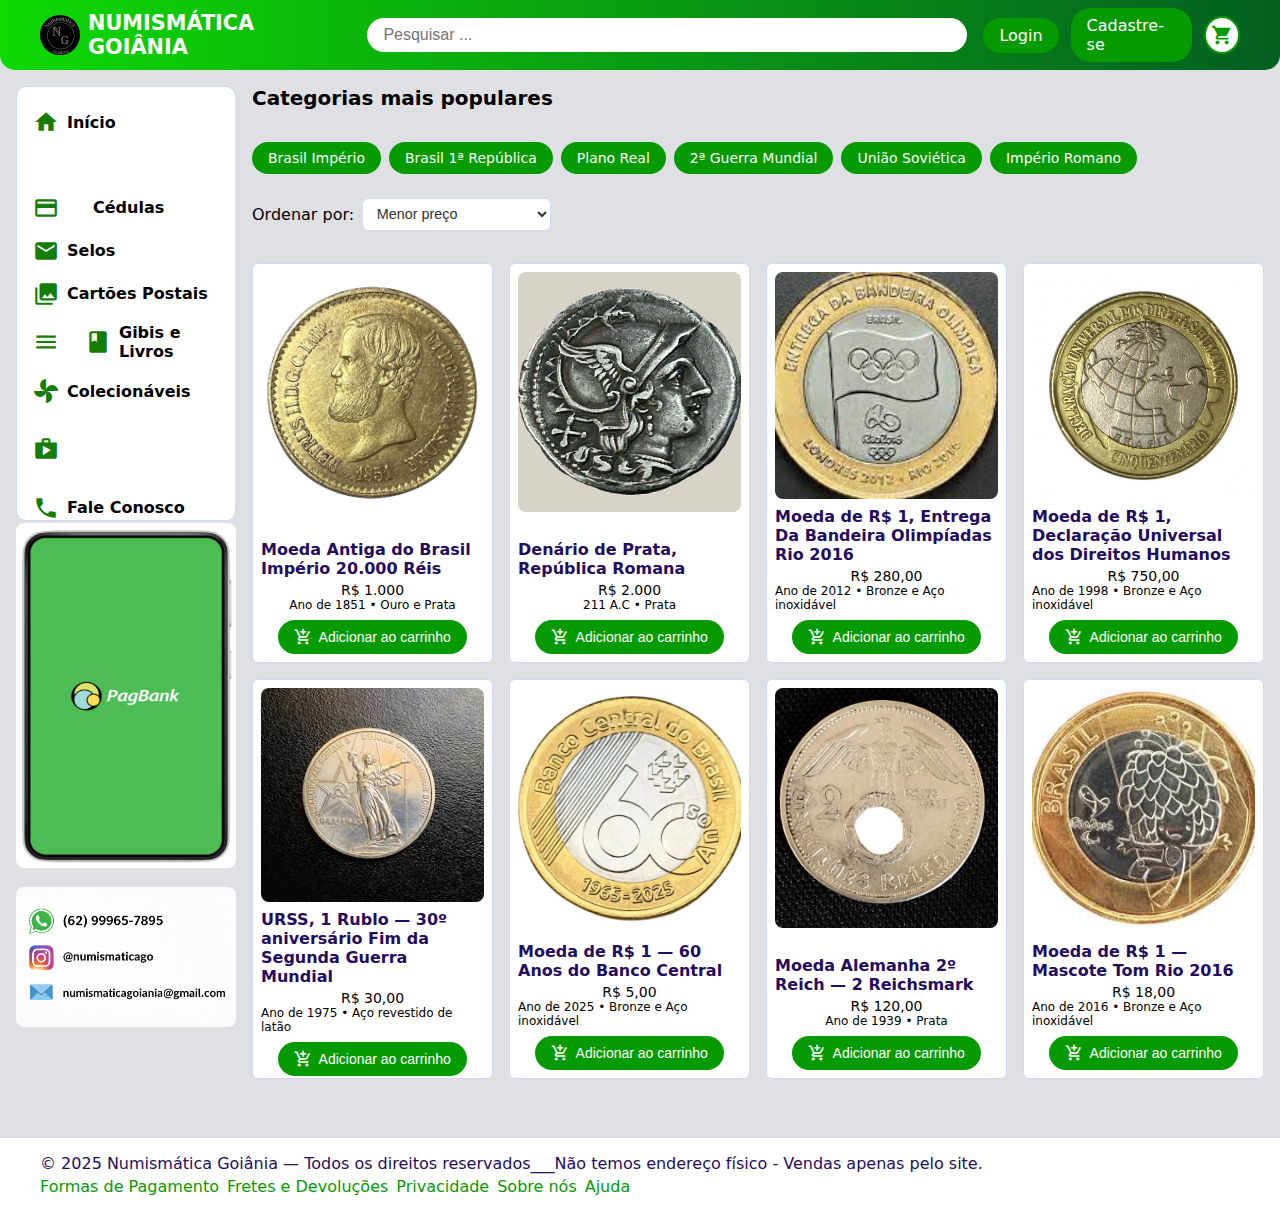
<file: moedas.html>
<!DOCTYPE html>
<html lang="pt-BR">
<head>
  <meta charset="UTF-8">
  <meta name="viewport" content="width=device-width, initial-scale=1.0">
  <title>NUMISMÁTICA GOIÂNIA</title>
  <link rel="stylesheet" href="style.css">
  <link href="https://fonts.googleapis.com/icon?family=Material+Icons" rel="stylesheet">
</head>

<body>

  <!-- ====== CABEÇALHO ====== -->
  <header class="site-header" role="banner">
    <div class="header-inner">

      <!-- Logo e título -->
      <div class="logo-container">
        <img src="img/LOGO MOEDA.jpg" alt="Logo Casa das Moedas" class="logo-image">
        <h1 class="site-title">NUMISMÁTICA GOIÂNIA</h1>
      </div>

      <!-- Barra de pesquisa -->
      <div class="search-container">
        <input type="text" placeholder="Pesquisar ..." aria-label="Pesquisar ..." class="search-bar">
      </div>

      <!-- Botões de ação -->
      <div class="header-actions">
        <a href="#" class="login-button">Login</a>
        <a href="#" class="register-button">Cadastre-se</a>
        <a href="#" class="cart-icon" aria-label="Carrinho de compras">
          <span class="material-icons">shopping_cart</span>
        </a>
      </div>

    </div>
  </header>

  <!-- ====== CONTEÚDO PRINCIPAL ====== -->
  <main id="main-content" class="site-main" role="main" tabindex="-1">
    <div class="layout">

      <!-- ====== MENU LATERAL ====== -->
      <aside class="sidebar-left" role="navigation" aria-label="Menu principal">
        <ul>
          <li><a href="index.html"><span class="material-icons icon">home</span>Início</a></li>
          <li><a href="moedas.html"><span class="material-icons icon">currency_exchange</span>Moedas</a></li>
          <li><a href="cedulas.html"><span class="material-icons icon">payments</span>Cédulas</a></li>
          <li><a href="selos.html"><span class="material-icons icon">local_post_office</span>Selos</a></li>
          <li><a href="postais.html"><span class="material-icons icon">collections</span>Cartões Postais</a></li>
          <li><a href="livros.html"><span class="material-icons icon">menu_book</span>Gibis e Livros</a></li>
          <li><a href="colecionaveis.html"><span class="material-icons icon">toys</span>Colecionáveis</a></li>
          <li><a href="acessorios.html"><span class="material-icons icon">shopping_bag</span>Acessórios para a coleção</a></li>
          <li><a href="faleconosco.html"><span class="material-icons icon">call</span>Fale Conosco</a></li>
        </ul>
      </aside>

      <!-- ====== SEÇÃO DE CONTEÚDO ====== -->
      <section class="content">
        <h2 class="section-title">Categorias mais populares</h2>

        <!-- Filtro e categorias -->
        <div class="categorias-filtro-container">

          <!-- Barra de categorias -->
          <div class="video-categories">
            <a href="#" class="category">Brasil Império</a>
            <a href="#" class="category">Brasil 1ª República</a>
            <a href="#" class="category">Plano Real</a>
            <a href="#" class="category">2ª Guerra Mundial</a>
            <a href="#" class="category">União Soviética</a>
            <a href="#" class="category">Império Romano</a>
          </div>

          <!-- Filtro "Ordenar por" -->
          <div class="filtro-ordenar">
            <label for="ordenar">Ordenar por:</label>
            <select id="ordenar" name="ordenar">
              <option value="menor-preco">Menor preço</option>
              <option value="maior-preco">Maior preço</option>
              <option value="mais-antigo">Mais antigo</option>
              <option value="mais-recente">Mais recente</option>
              <option value="mais-vendidos">Mais vendidos</option>
              <option value="mais-relevantes">Mais relevantes</option>
              <option value="a-z">Ordem Alfabética (A-Z)</option>
              <option value="z-a">Ordem Alfabética (Z-A)</option>
            </select>
          </div>
        </div>

        <!-- ====== GRID DE PRODUTOS ====== -->
        <ul class="video-grid">

          <!-- Card 1 -->
          <li class="video-card">
            <div class="video-thumb">
              <img src="img/Moeda imperio.webp" alt="Moeda Antiga do Brasil Império 20.000 Réis">
            </div>
            <div class="video-info">
              <h3>Moeda Antiga do Brasil Império 20.000 Réis</h3>
              <p class="author">R$ 1.000</p>
              <p class="meta">Ano de 1851 • Ouro e Prata</p>
              <button class="add-to-cart">
                <span class="material-icons">add_shopping_cart</span>Adicionar ao carrinho
              </button>
            </div>
          </li>

          <!-- Card 2 -->
          <li class="video-card">
            <div class="video-thumb">
              <img src="img/Denário de prata.webp" alt="Denário de Prata, República Romana">
            </div>
            <div class="video-info">
              <h3>Denário de Prata, República Romana</h3>
              <p class="author">R$ 2.000</p>
              <p class="meta">211 A.C • Prata</p>
              <button class="add-to-cart">
                <span class="material-icons">add_shopping_cart</span>Adicionar ao carrinho
              </button>
            </div>
          </li>

          <!-- Card 3 -->
          <li class="video-card">
            <div class="video-thumb">
              <img src="img/entrega bandeira.jfif" alt="Moeda de R$ 1 Entrega Da Bandeira Olimpíadas Rio 2016">
            </div>
            <div class="video-info">
              <h3>Moeda de R$ 1, Entrega Da Bandeira Olimpíadas Rio 2016</h3>
              <p class="author">R$ 280,00</p>
              <p class="meta">Ano de 2012 • Bronze e Aço inoxidável</p>
              <button class="add-to-cart">
                <span class="material-icons">add_shopping_cart</span>Adicionar ao carrinho
              </button>
            </div>
          </li>

          <!-- Card 4 -->
          <li class="video-card">
            <div class="video-thumb">
              <img src="img/direitos humanos.jpg" alt="Moeda de R$ 1 Declaração Universal dos Direitos Humanos">
            </div>
            <div class="video-info">
              <h3>Moeda de R$ 1, Declaração Universal dos Direitos Humanos</h3>
              <p class="author">R$ 750,00</p>
              <p class="meta">Ano de 1998 • Bronze e Aço inoxidável</p>
              <button class="add-to-cart">
                <span class="material-icons">add_shopping_cart</span>Adicionar ao carrinho
              </button>
            </div>
          </li>

          <!-- Card 5 -->
          <li class="video-card">
            <div class="video-thumb">
              <img src="img/rublo urss.jfif" alt="URSS 1 Rublo 30º Aniversário Fim da Segunda Guerra Mundial">
            </div>
            <div class="video-info">
              <h3>URSS, 1 Rublo — 30º aniversário Fim da Segunda Guerra Mundial</h3>
              <p class="author">R$ 30,00</p>
              <p class="meta">Ano de 1975 • Aço revestido de latão</p>
              <button class="add-to-cart">
                <span class="material-icons">add_shopping_cart</span>Adicionar ao carrinho
              </button>
            </div>
          </li>

          <!-- Card 6 -->
          <li class="video-card">
            <div class="video-thumb">
              <img src="img/bacen moeda.webp" alt="Moeda de R$ 1, 60 Anos do Banco Central">
            </div>
            <div class="video-info">
              <h3>Moeda de R$ 1 — 60 Anos do Banco Central</h3>
              <p class="author">R$ 5,00</p>
              <p class="meta">Ano de 2025 • Bronze e Aço inoxidável</p>
              <button class="add-to-cart">
                <span class="material-icons">add_shopping_cart</span>Adicionar ao carrinho
              </button>
            </div>
          </li>

          <!-- Card 7 -->
          <li class="video-card">
            <div class="video-thumb">
              <img src="img/moeda alemanha.jfif" alt="Moeda Alemanha 2º Reich, 2 Reichsmark">
            </div>
            <div class="video-info">
              <h3>Moeda Alemanha 2º Reich — 2 Reichsmark</h3>
              <p class="author">R$ 120,00</p>
              <p class="meta">Ano de 1939 • Prata</p>
              <button class="add-to-cart">
                <span class="material-icons">add_shopping_cart</span>Adicionar ao carrinho
              </button>
            </div>
          </li>

          <!-- Card 8 -->
          <li class="video-card">
            <div class="video-thumb">
              <img src="img/moeda tom.jfif" alt="Moeda de R$ 1 Mascote Tom Rio 2016">
            </div>
            <div class="video-info">
              <h3>Moeda de R$ 1 — Mascote Tom Rio 2016</h3>
              <p class="author">R$ 18,00</p>
              <p class="meta">Ano de 2016 • Bronze e Aço inoxidável</p>
              <button class="add-to-cart">
                <span class="material-icons">add_shopping_cart</span>Adicionar ao carrinho
              </button>
            </div>
          </li>

        </ul>
      </section>

    </div>

    <!-- ====== ELEMENTOS DECORATIVOS LATERAIS ====== -->
    <div class="sidebar-gif-container">
      <img src="img/PAGSGURO.gif" alt="GIF decorativo">
    </div>

    <div class="sidebar-image-container">
      <a href="faleconosco.html">
        <img src="img/contatos numismatica.png" alt="Imagem decorativa de contato">
      </a>
    </div>

  </main>

  <!-- ====== RODAPÉ ====== -->
  <footer class="site-footer" role="contentinfo">
    <div class="footer-inner">
      <p>© 2025 Numismática Goiânia — Todos os direitos reservados___Não temos endereço físico - Vendas apenas pelo site.</p>
      <ul class="footer-links">
        <li><a href="#">Formas de Pagamento</a></li>
        <li><a href="#">Fretes e Devoluções</a></li>
        <li><a href="#">Privacidade</a></li>
        <li><a href="#">Sobre nós</a></li>
        <li><a href="#">Ajuda</a></li>
      </ul>
    </div>
  </footer>

</body>
</html>
</file>
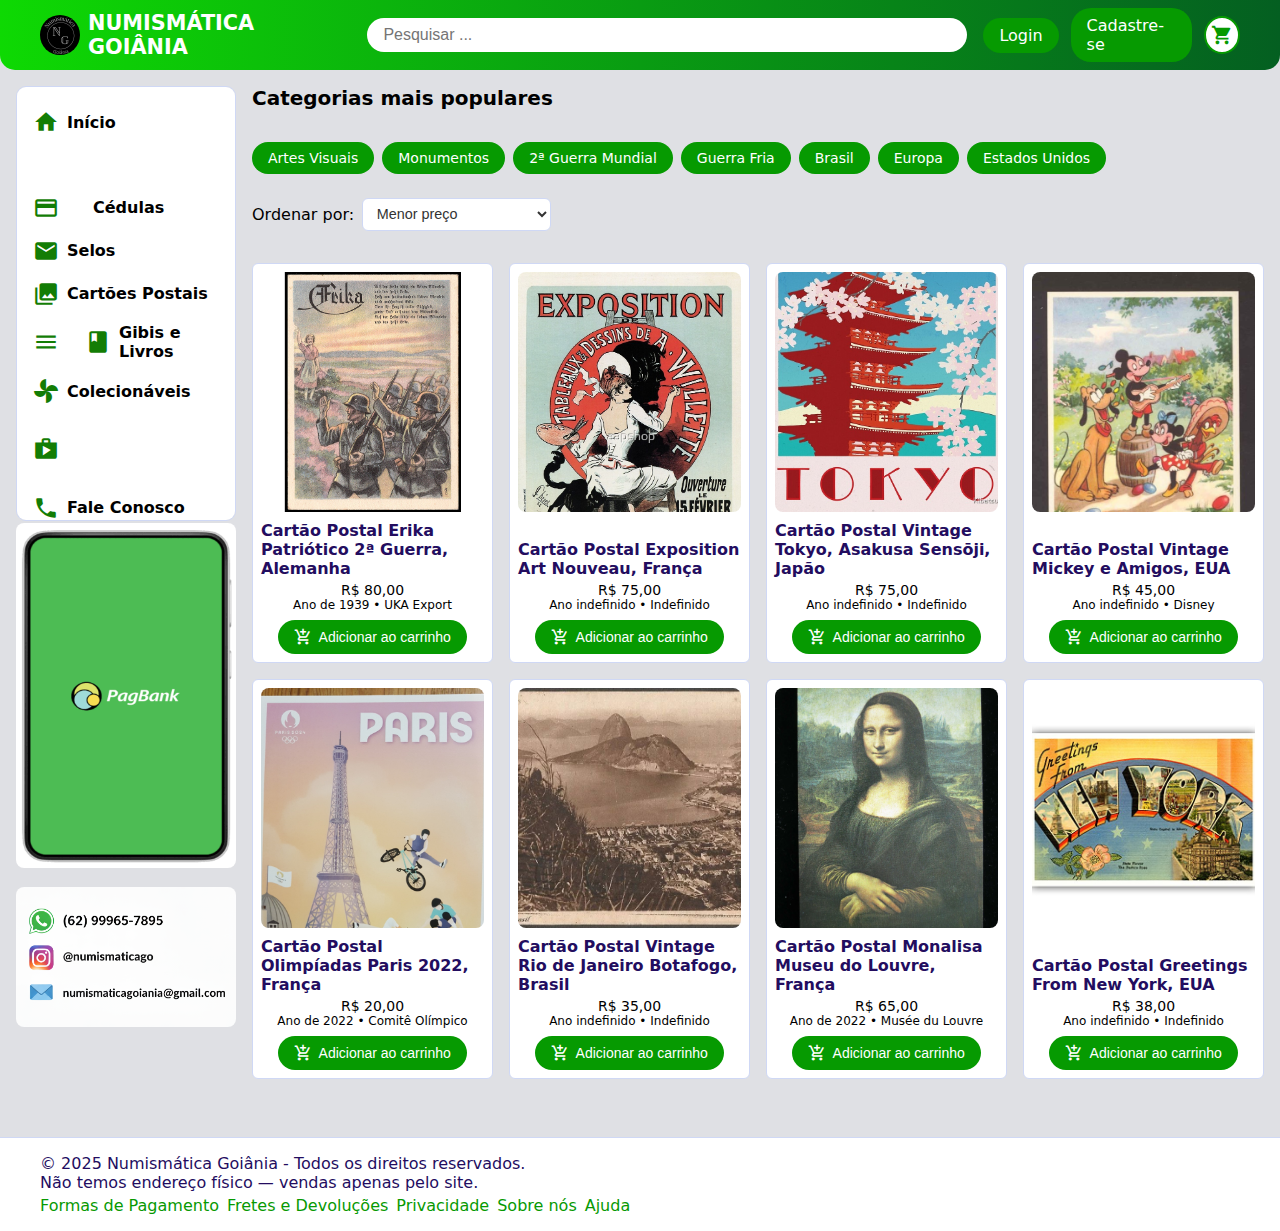
<file: postais.html>
<!DOCTYPE html>
<html lang="pt-BR">
<head>
  <meta charset="UTF-8">
  <meta name="viewport" content="width=device-width, initial-scale=1.0">
  <title>NUMISMÁTICA GOIÂNIA</title>
  <link rel="stylesheet" href="style.css">
  <link href="https://fonts.googleapis.com/icon?family=Material+Icons" rel="stylesheet">
</head>

<body>

  <!-- ================= HEADER ================= -->
  <header class="site-header" role="banner">
    <div class="header-inner">

      <!-- Logo -->
      <div class="logo-container">
        <img src="img/LOGO MOEDA.jpg" alt="Logo Casa das Moedas" class="logo-image">
        <h1 class="site-title">NUMISMÁTICA GOIÂNIA</h1>
      </div>

      <!-- Barra de pesquisa -->
      <div class="search-container">
        <input type="text" placeholder="Pesquisar ..." aria-label="Pesquisar ..." class="search-bar">
      </div>

      <!-- Botões de ação -->
      <div class="header-actions">
        <a href="#" class="login-button">Login</a>
        <a href="#" class="register-button">Cadastre-se</a>
        <a href="#" class="cart-icon" aria-label="Carrinho de compras">
          <span class="material-icons">shopping_cart</span>
        </a>
      </div>
    </div>
  </header>

  <!-- ================= CONTEÚDO PRINCIPAL ================= -->
  <main id="main-content" class="site-main" role="main" tabindex="-1">
    <div class="layout">

      <!-- ===== MENU LATERAL ===== -->
      <aside class="sidebar-left" role="navigation" aria-label="Menu principal">
        <ul>
          <li><a href="index.html"><span class="material-icons icon">home</span>Início</a></li>
          <li><a href="moedas.html"><span class="material-icons icon">currency_exchange</span>Moedas</a></li>
          <li><a href="cedulas.html"><span class="material-icons icon">payments</span>Cédulas</a></li>
          <li><a href="selos.html"><span class="material-icons icon">local_post_office</span>Selos</a></li>
          <li><a href="postais.html"><span class="material-icons icon">collections</span>Cartões Postais</a></li>
          <li><a href="livros.html"><span class="material-icons icon">menu_book</span>Gibis e Livros</a></li>
          <li><a href="colecionaveis.html"><span class="material-icons icon">toys</span>Colecionáveis</a></li>
          <li><a href="acessorios.html"><span class="material-icons icon">shopping_bag</span>Acessórios para a coleção</a></li>
          <li><a href="faleconosco.html"><span class="material-icons icon">call</span>Fale Conosco</a></li>
        </ul>
      </aside>

      <!-- ===== CONTEÚDO PRINCIPAL ===== -->
      <section class="content">
        <h2 class="section-title">Categorias mais populares</h2>

        <!-- ===== FILTROS E CATEGORIAS ===== -->
        <div class="categorias-filtro-container">
          
          <!-- Barra de categorias -->
          <div class="video-categories">
            <a href="#" class="category">Artes Visuais</a>
            <a href="#" class="category">Monumentos</a>
            <a href="#" class="category">2ª Guerra Mundial</a>
            <a href="#" class="category">Guerra Fria</a>
            <a href="#" class="category">Brasil</a>
            <a href="#" class="category">Europa</a>
            <a href="#" class="category">Estados Unidos</a>
          </div>

          <!-- Filtro "Ordenar por" -->
          <div class="filtro-ordenar">
            <label for="ordenar">Ordenar por:</label>
            <select id="ordenar" name="ordenar">
              <option value="menor-preco">Menor preço</option>
              <option value="maior-preco">Maior preço</option>
              <option value="mais-antigo">Mais antigo</option>
              <option value="mais-recente">Mais recente</option>
              <option value="mais-vendidos">Mais vendidos</option>
              <option value="mais-relevantes">Mais relevantes</option>
              <option value="a-z">Ordem Alfabética (A-Z)</option>
              <option value="z-a">Ordem Alfabética (Z-A)</option>
            </select>
          </div>
        </div>

        <!-- ===== GRID DE PRODUTOS ===== -->
        <ul class="video-grid">

          <!-- Cartão de produto -->
          <li class="video-card">
            <div class="video-thumb">
              <img src="img/postais - alemanha.jpg" alt="Cartão Postal Erika Patriótico 2ª Guerra , Alemanha">
            </div>
            <div class="video-info">
              <h3>Cartão Postal Erika Patriótico 2ª Guerra, Alemanha</h3>
              <p class="author">R$ 80,00</p>
              <p class="meta">Ano de 1939 • UKA Export</p>
              <button class="add-to-cart">
                <span class="material-icons">add_shopping_cart</span> Adicionar ao carrinho
              </button>
            </div>
          </li>

          <li class="video-card">
            <div class="video-thumb">
              <img src="img/postais - frança.jpg" alt="Cartão Postal Exposition Art Nouveau, França">
            </div>
            <div class="video-info">
              <h3>Cartão Postal Exposition Art Nouveau, França</h3>
              <p class="author">R$ 75,00</p>
              <p class="meta">Ano indefinido • Indefinido</p>
              <button class="add-to-cart">
                <span class="material-icons">add_shopping_cart</span> Adicionar ao carrinho
              </button>
            </div>
          </li>

          <li class="video-card">
            <div class="video-thumb">
              <img src="img/postal - japao 2.jpg" alt="Cartão Postal Vintage Tokyo, Asakusa Sensōji, Japão">
            </div>
            <div class="video-info">
              <h3>Cartão Postal Vintage Tokyo, Asakusa Sensōji, Japão</h3>
              <p class="author">R$ 75,00</p>
              <p class="meta">Ano indefinido • Indefinido</p>
              <button class="add-to-cart">
                <span class="material-icons">add_shopping_cart</span> Adicionar ao carrinho
              </button>
            </div>
          </li>

          <li class="video-card">
            <div class="video-thumb">
              <img src="img/postal - mickey.jpg" alt="Cartão Postal Vintage Mickey e Amigos, EUA">
            </div>
            <div class="video-info">
              <h3>Cartão Postal Vintage Mickey e Amigos, EUA</h3>
              <p class="author">R$ 45,00</p>
              <p class="meta">Ano indefinido • Disney</p>
              <button class="add-to-cart">
                <span class="material-icons">add_shopping_cart</span> Adicionar ao carrinho
              </button>
            </div>
          </li>

          <li class="video-card">
            <div class="video-thumb">
              <img src="img/postal - paris.jpeg" alt="Cartão Postal Olimpíadas Paris 2022, França">
            </div>
            <div class="video-info">
              <h3>Cartão Postal Olimpíadas Paris 2022, França</h3>
              <p class="author">R$ 20,00</p>
              <p class="meta">Ano de 2022 • Comitê Olímpico</p>
              <button class="add-to-cart">
                <span class="material-icons">add_shopping_cart</span> Adicionar ao carrinho
              </button>
            </div>
          </li>

          <li class="video-card">
            <div class="video-thumb">
              <img src="img/postal - rio.jpg" alt="Cartão Postal Vintage Rio de Janeiro Botafogo, Brasil">
            </div>
            <div class="video-info">
              <h3>Cartão Postal Vintage Rio de Janeiro Botafogo, Brasil</h3>
              <p class="author">R$ 35,00</p>
              <p class="meta">Ano indefinido • Indefinido</p>
              <button class="add-to-cart">
                <span class="material-icons">add_shopping_cart</span> Adicionar ao carrinho
              </button>
            </div>
          </li>

          <li class="video-card">
            <div class="video-thumb">
              <img src="img/postal - mona.webp" alt="Cartão Postal Monalisa Museu do Louvre, França">
            </div>
            <div class="video-info">
              <h3>Cartão Postal Monalisa Museu do Louvre, França</h3>
              <p class="author">R$ 65,00</p>
              <p class="meta">Ano de 2022 • Musée du Louvre</p>
              <button class="add-to-cart">
                <span class="material-icons">add_shopping_cart</span> Adicionar ao carrinho
              </button>
            </div>
          </li>

          <li class="video-card">
            <div class="video-thumb">
              <img src="img/postal -ny.jpg" alt="Cartão Postal Greetings From New York, EUA">
            </div>
            <div class="video-info">
              <h3>Cartão Postal Greetings From New York, EUA</h3>
              <p class="author">R$ 38,00</p>
              <p class="meta">Ano indefinido • Indefinido</p>
              <button class="add-to-cart">
                <span class="material-icons">add_shopping_cart</span> Adicionar ao carrinho
              </button>
            </div>
          </li>

        </ul>
      </section>
    </div>

    <!-- ===== ELEMENTOS DECORATIVOS ===== -->
    <div class="sidebar-gif-container">
      <img src="img/PAGSGURO.gif" alt="GIF decorativo">
    </div>

    <div class="sidebar-image-container">
      <a href="faleconosco.html">
        <img src="img/contatos numismatica.png" alt="Imagem decorativa - Contato">
      </a>
    </div>
  </main>

  <!-- ================= RODAPÉ ================= -->
  <footer class="site-footer" role="contentinfo">
    <div class="footer-inner">
      <p>© 2025 Numismática Goiânia - Todos os direitos reservados. <br>Não temos endereço físico — vendas apenas pelo site.</p>
      <ul class="footer-links">
        <li><a href="#">Formas de Pagamento</a></li>
        <li><a href="#">Fretes e Devoluções</a></li>
        <li><a href="#">Privacidade</a></li>
        <li><a href="#">Sobre nós</a></li>
        <li><a href="#">Ajuda</a></li>
      </ul>
    </div>
  </footer>

</body>
</html>
</file>
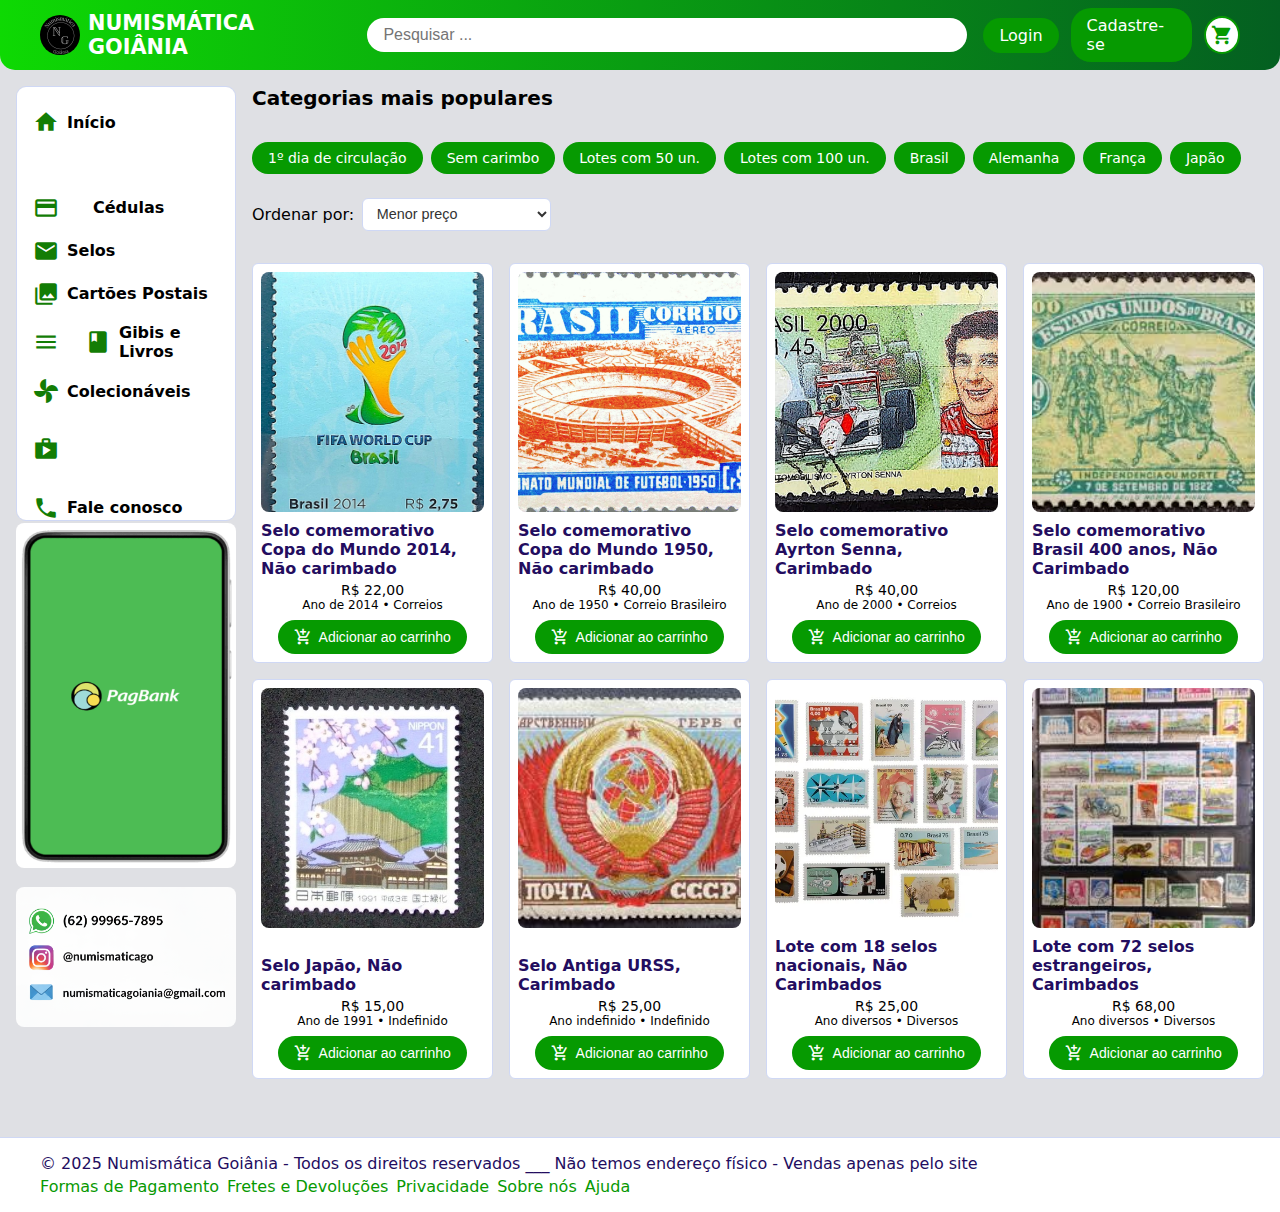
<file: selos.html>
<!DOCTYPE html>
<html lang="pt-BR">
<head>
  <meta charset="UTF-8">
  <meta name="viewport" content="width=device-width, initial-scale=1.0">
  <title>NUMISMÁTICA GOIÂNIA</title>
  <!-- CSS principal -->
  <link rel="stylesheet" href="style.css">
  <!-- Ícones do Google Material Icons -->
  <link href="https://fonts.googleapis.com/icon?family=Material+Icons" rel="stylesheet">
</head>
<body>

  <!-- Cabeçalho do site -->
  <header class="site-header" role="banner">
    <div class="header-inner">

      <!-- Logo e título do site -->
      <div class="logo-container">
        <img src="img/LOGO MOEDA.jpg" alt="Logo Casa das Moedas" class="logo-image">
        <h1 class="site-title">NUMISMÁTICA GOIÂNIA</h1>
      </div>

      <!-- Barra de pesquisa -->
      <div class="search-container">
        <input type="text" placeholder="Pesquisar ..." aria-label="Pesquisar ..." class="search-bar">
      </div>

      <!-- Botões de ação: login, cadastro e carrinho -->
      <div class="header-actions">
        <a href="#" class="login-button">Login</a>
        <a href="#" class="register-button">Cadastre-se</a>
        <a href="#" class="cart-icon" aria-label="Carrinho de compras">
          <span class="material-icons">shopping_cart</span>
        </a>
      </div>

    </div>
  </header>

  <!-- Conteúdo principal -->
  <main id="main-content" class="site-main" role="main" tabindex="-1">
    <div class="layout">

      <!-- Menu lateral -->
      <aside class="sidebar-left" role="navigation" aria-label="Menu principal">
        <ul>
          <li><a href="index.html"><span class="material-icons icon">home</span>Início</a></li>
          <li><a href="moedas.html"><span class="material-icons icon">currency_exchange</span>Moedas</a></li>
          <li><a href="cedulas.html"><span class="material-icons icon">payments</span>Cédulas</a></li>
          <li><a href="selos.html"><span class="material-icons icon">local_post_office</span>Selos</a></li>
          <li><a href="postais.html"><span class="material-icons icon">collections</span>Cartões Postais</a></li>
          <li><a href="livros.html"><span class="material-icons icon">menu_book</span>Gibis e Livros</a></li>
          <li><a href="colecionaveis.html"><span class="material-icons icon">toys</span>Colecionáveis</a></li>
          <li><a href="acessorios.html"><span class="material-icons icon">shopping_bag</span>Acessórios para a coleção</a></li>
          <li><a href="faleconosco.html"><span class="material-icons icon">call</span>Fale conosco</a></li>
        </ul>
      </aside>

      <!-- Seção de conteúdo principal -->
      <section class="content">
        <h2 class="section-title">Categorias mais populares</h2>

        <!-- Filtros e categorias -->
        <div class="categorias-filtro-container">

          <!-- Barra de categorias -->
          <div class="video-categories">
            <a href="#" class="category">1º dia de circulação</a>
            <a href="#" class="category">Sem carimbo</a>
            <a href="#" class="category">Lotes com 50 un.</a>
            <a href="#" class="category">Lotes com 100 un.</a>
            <a href="#" class="category">Brasil</a>
            <a href="#" class="category">Alemanha</a>
            <a href="#" class="category">França</a>
            <a href="#" class="category">Japão</a>
          </div>

          <!-- Filtro de ordenação -->
          <div class="filtro-ordenar">
            <label for="ordenar">Ordenar por:</label>
            <select id="ordenar" name="ordenar">
              <option value="menor-preco">Menor preço</option>
              <option value="maior-preco">Maior preço</option>
              <option value="mais-antigo">Mais antigo</option>
              <option value="mais-recente">Mais recente</option>
              <option value="mais-vendidos">Mais vendidos</option>
              <option value="mais-relevantes">Mais relevantes</option>
              <option value="a-z">Ordem Alfabética (A-Z)</option>
              <option value="z-a">Ordem Alfabética (Z-A)</option>
            </select>
          </div>

        </div>

        <!-- Grid de produtos (selos, moedas, etc.) -->
        <ul class="video-grid">

          <!-- Item individual -->
          <li class="video-card">
            <div class="video-thumb">
              <img src="img/selo copa 2014.jpg" alt="Selo comemorativo Copa do Mundo 2014, Não carimbado">
            </div>
            <div class="video-info">
              <h3>Selo comemorativo Copa do Mundo 2014, Não carimbado</h3>
              <p class="author">R$ 22,00</p>
              <p class="meta">Ano de 2014 • Correios</p>
              <button class="add-to-cart">
                <span class="material-icons">add_shopping_cart</span>Adicionar ao carrinho
              </button>
            </div>
          </li>

          <li class="video-card">
            <div class="video-thumb">
              <img src="img/selo copa 1950.jpg" alt="Selo comemorativo Copa do Mundo 1950, Não carimbado">
            </div>
            <div class="video-info">
              <h3>Selo comemorativo Copa do Mundo 1950, Não carimbado</h3>
              <p class="author">R$ 40,00</p>
              <p class="meta">Ano de 1950 • Correio Brasileiro</p>
              <button class="add-to-cart">
                <span class="material-icons">add_shopping_cart</span>Adicionar ao carrinho
              </button>
            </div>
          </li>

          <li class="video-card">
            <div class="video-thumb">
              <img src="img/selo ayrton.jpg" alt="Selo comemorativo Ayrton Senna, Carimbado">
            </div>
            <div class="video-info">
              <h3>Selo comemorativo Ayrton Senna, Carimbado</h3>
              <p class="author">R$ 40,00</p>
              <p class="meta">Ano de 2000 • Correios</p>
              <button class="add-to-cart">
                <span class="material-icons">add_shopping_cart</span>Adicionar ao carrinho
              </button>
            </div>
          </li>

          <li class="video-card">
            <div class="video-thumb">
              <img src="img/selo brasil 400 anos.jfif" alt="Selo comemorativo Brasil 400 anos, Não Carimbado">
            </div>
            <div class="video-info">
              <h3>Selo comemorativo Brasil 400 anos, Não Carimbado</h3>
              <p class="author">R$ 120,00</p>
              <p class="meta">Ano de 1900 • Correio Brasileiro</p>
              <button class="add-to-cart">
                <span class="material-icons">add_shopping_cart</span>Adicionar ao carrinho
              </button>
            </div>
          </li>

          <li class="video-card">
            <div class="video-thumb">
              <img src="img/selo japão.jpg" alt="Selo Japão, Não carimbado">
            </div>
            <div class="video-info">
              <h3>Selo Japão, Não carimbado</h3>
              <p class="author">R$ 15,00</p>
              <p class="meta">Ano de 1991 • Indefinido</p>
              <button class="add-to-cart">
                <span class="material-icons">add_shopping_cart</span>Adicionar ao carrinho
              </button>
            </div>
          </li>

          <li class="video-card">
            <div class="video-thumb">
              <img src="img/selo urss.jfif" alt="Selo Antiga URSS, Carimbado">
            </div>
            <div class="video-info">
              <h3>Selo Antiga URSS, Carimbado</h3>
              <p class="author">R$ 25,00</p>
              <p class="meta">Ano indefinido • Indefinido</p>
              <button class="add-to-cart">
                <span class="material-icons">add_shopping_cart</span>Adicionar ao carrinho
              </button>
            </div>
          </li>

          <li class="video-card">
            <div class="video-thumb">
              <img src="img/lote selos nacionais.webp" alt="Lote com 18 selos nacionais, Não Carimbados">
            </div>
            <div class="video-info">
              <h3>Lote com 18 selos nacionais, Não Carimbados</h3>
              <p class="author">R$ 25,00</p>
              <p class="meta">Ano diversos • Diversos</p>
              <button class="add-to-cart">
                <span class="material-icons">add_shopping_cart</span>Adicionar ao carrinho
              </button>
            </div>
          </li>

          <li class="video-card">
            <div class="video-thumb">
              <img src="img/lote 72 selos estrangeiros.jfif" alt="Lote com 72 selos estrangeiros, Carimbados">
            </div>
            <div class="video-info">
              <h3>Lote com 72 selos estrangeiros, Carimbados</h3>
              <p class="author">R$ 68,00</p>
              <p class="meta">Ano diversos • Diversos</p>
              <button class="add-to-cart">
                <span class="material-icons">add_shopping_cart</span>Adicionar ao carrinho
              </button>
            </div>
          </li>

        </ul>
      </section>

    </div>

    <!-- GIF decorativo abaixo do menu lateral -->
    <div class="sidebar-gif-container">
      <img src="img/PAGSGURO.gif" alt="GIF decorativo" />
    </div>

    <!-- Imagem decorativa com link -->
    <div class="sidebar-image-container">
      <a href="faleconosco.html">
        <img src="img/contatos numismatica.png" alt="Imagem decorativa" />
      </a>
    </div>

  </main>

  <!-- Rodapé -->
  <footer class="site-footer" role="contentinfo">
    <div class="footer-inner">
      <p>© 2025 Numismática Goiânia - Todos os direitos reservados ___ Não temos endereço físico - Vendas apenas pelo site</p>
      <ul class="footer-links">
        <li><a href="#">Formas de Pagamento</a></li>
        <li><a href="#">Fretes e Devoluções</a></li>
        <li><a href="#">Privacidade</a></li>
        <li><a href="#">Sobre nós</a></li>
        <li><a href="#">Ajuda</a></li>
      </ul>
    </div>
  </footer>

</body>
</html>
</file>
<file: style.css>
/* Ajustes Globais */
:root {
  --bg: #dfe0e4;
  --surface: #ffffff;
  --brand: #230d5f;
  --muted: #000000;
  --accent: #079902;
  --focus: 3px solid #079902;
  --font-sans: system-ui, -apple-system, "Segoe UI", Roboto, Arial, sans-serif;
  --space-xs: 0.25rem;
  --space-sm: 0.5rem;
  --space-md: 1rem;
  --space-lg: 1.5rem;
  --space-xl: 2rem;
  --bp-tablet: 640px;
  --bp-desktop: 1024px;
}

/* Reset */
* { box-sizing: border-box; margin: 0; padding: 0; }
html { font-family: var(--font-sans); font-size: 16px; background: var(--bg); color: var(--brand); }
a { color: var(--accent); text-decoration: none; }
a:focus-visible { outline: var(--focus); outline-offset: 2px; }

/* Header */
.site-header { background: linear-gradient(90deg, #0ed903, #045f21); border-radius: 0 0 15px 15px; padding: var(--space-sm) var(--space-md); position: sticky; top: 0; z-index: 50; }
.header-inner { max-width: 1200px; margin: 0 auto; display: flex; align-items: center; justify-content: space-between; gap: var(--space-md); }
.logo-container { display: flex; align-items: center; gap: var(--space-sm); }
.site-title { color: var(--surface); font-size: 1.3rem; }
.logo-image { width: 40px; height: 40px; border-radius: 20px; /* mantém cantos arredondados */ object-fit: contain; /* garante que a imagem se ajuste sem distorcer */}

/* Barra de pesquisa */
.search-container { display: flex; justify-content: center; flex: 1; }
.search-bar { width: 600px; /* largura da barra */ max-width: 100%; /* para não estourar em telas pequenas */ padding: 0.5rem 1rem; border-radius: 25px; border: none; font-size: 1rem; }

/* Layout */
.layout { display: grid; grid-template-columns: 1fr; gap: var(--space-md); padding: var(--space-md); }
.sidebar-left { background: var(--surface); padding: var(--space-md); border-radius: 10px; border: 1px solid #cfd8f5;  max-height: 435px; /* define altura máxima */
overflow-y: auto;  /* permite rolagem se houver mais itens */ }
.sidebar-left ul { list-style: none; }
.sidebar-left li + li { margin-top: var(--space-xs); }

/* Material e Ícones no menu lateral */
.sidebar-left a {
  display: flex;
  align-items: center;
  gap: 0.5rem;
  padding: 0.4rem 0;
  font-weight: 600;
  color: #000000;
}
.sidebar-left a .icon {
  font-size: 26px;
  color: #137d05;
}
.sidebar-left a:hover { color: var(--accent); }

/* Conteúdo */
.content { display: flex; flex-direction: column; gap: var(--space-md); }
.section-title {
  font-size: 1.25rem;
  font-weight: 600;
  margin-bottom: var(--space-md);
  color: #000000;
}
.video-grid { display: grid; grid-template-columns: 1fr; gap: var(--space-md); list-style: none; }
.video-card { background: var(--surface); border-radius: 6px; border: 1px solid #cfd8f5; padding: var(--space-sm); display: flex; flex-direction: column; transition: transform 0.2s, box-shadow 0.2s; height: 400px;}
.video-card:hover { transform: translateY(-3px); box-shadow: 0 4px 12px rgba(0,0,0,0.15); }
.video-thumb { background: #ffffff; height: 240px; border-radius: 6px; margin-bottom: var(--space-sm); }
.video-info h3 { font-size: 1rem; margin-bottom: var(--space-xs); }
.video-info .author { font-size: 0.875rem; color: var(--muted); }
.video-info .meta { font-size: 0.75rem; color: var(--muted); }

/* Footer */
.site-footer { background: var(--surface); border-top: 1px solid #cfd8f5; margin-top: var(--space-xl); padding: var(--space-md); }
.footer-inner { max-width: 1200px; margin: 0 auto; }
.footer-links { list-style: none; display: flex; gap: var(--space-sm); margin-top: var(--space-xs); }

/* Video */
.video-thumb img {
  width: 100%;
  height: 100%;
  object-fit: cover; /* preenche o espaço mantendo proporção */
  border-radius: 8px;
}

.video-categories {
  display: flex;
  flex-wrap: wrap;        
  gap: var(--space-sm);   /* espaço entre botões */
  margin-bottom: var(--space-md); /* espaço entre categorias e vídeos */
}

.video-categories .category {
  padding: 0.5rem 1rem;
  background: #069a01;    
  color: #ffffff;         
  border-radius: 20px;
  font-size: 0.875rem;
  font-weight: 500;
  text-decoration: none;
  white-space: nowrap;     /* impede quebra do texto do botão */
  transition: background 0.2s;
}

.video-categories .category:hover {
  background: #045f21;     
}

/* Botão de login */
.login-button {
  padding: 0.5rem 1rem;
  background-color: #069a01;   
  color: #ffffff;              
  border-radius: 20px;
  font-weight: 500;
  text-decoration: none;
  transition: background 0.2s;
}

.login-button:hover {
  background-color: #058523;  
}

/* Container dos botões e ícone */
.header-actions {
  display: flex;
  align-items: center;
  gap: 0.75rem;
}

/* Botão de cadastro */
.register-button {
  padding: 0.5rem 1rem;
  background-color: #069a01;   /* Laranja destaque */
  color: #ffffff;
  border-radius: 20px;
  font-weight: 500;
  text-decoration: none;
  transition: background 0.2s;
}

.register-button:hover {
  background-color: #058523;  /* Laranja mais escuro */
}

/* Ícone do carrinho */
.cart-icon {
  display: flex;
  align-items: center;
  justify-content: center;
  background-color: #ffffff;
  border-radius: 50%;
  width: 38px;
  height: 38px;
  border: 2px solid #069a01;
  transition: background 0.2s, transform 0.2s;
}

.cart-icon .material-icons {
  color: #069a01;
  font-size: 22px;
}

.cart-icon:hover {
  background-color: #058523;
  transform: scale(1.1);
}

.cart-icon:hover .material-icons {
  color: #ffffff;
}

/* GIF decorativo */
.sidebar-gif-container {
  position: absolute;
  top: calc(400px + 123px); /* altura do menu + espaço */
  left: var(--space-md);
  width: 220px;
}
.sidebar-gif-container img { width: 100%; height: 345px; border-radius: 8px; display: block; }


/* Container das categorias + filtro */
.categorias-filtro-container {
  display: flex;
  justify-content: space-between;
  align-items: center;
  flex-wrap: wrap;
  gap: var(--space-sm);
  margin-bottom: var(--space-md);
}

/* Mantém a barra de categorias do jeito que está */
.video-categories {
  display: flex;
  flex-wrap: wrap;        
  gap: var(--space-sm);
}

/* Filtro Ordenar por ao lado */
.filtro-ordenar {
  display: flex;
  align-items: center;
  gap: 0.5rem;
  font-weight: 500;
}

.filtro-ordenar label {
  color: #000;
}

.filtro-ordenar select {
  padding: 0.4rem 0.6rem;
  border-radius: 6px;
  border: 1px solid #cfd8f5;
  background-color: #fff;
  font-size: 0.9rem;
  color: #333;
  cursor: pointer;
  transition: 0.2s ease-in-out;
}

.filtro-ordenar select:hover {
  border-color: var(--accent);
  box-shadow: 0 0 4px rgba(19, 125, 5, 0.2);
}

/* Responsivo: filtro desce abaixo das categorias em telas pequenas */
@media (max-width: 640px) {
  .categorias-filtro-container {
    flex-direction: column;
    align-items: flex-start;
    gap: var(--space-sm);
  }
}



/* Espaço entre o final do conteúdo e o footer */
.site-main {
  padding-bottom: 10px; 
}

/* Breakpoints */
@media (min-width: 640px) {
  .layout { grid-template-columns: 220px 1fr; }
  .video-grid { grid-template-columns: repeat(2,1fr); }
}

@media (min-width: 1024px) {
  .layout { grid-template-columns: 220px 1fr; }
  .video-grid { grid-template-columns: repeat(4,1fr); }
}





.add-to-cart {
  margin-top: 0.5rem;
  background-color: #069a01;
  color: #ffffff;
  border: none;
  border-radius: 20px;
  padding: 0.5rem 1rem;
  font-size: 0.875rem;
  font-weight: 500;
  display: flex;
  align-items: center;
  gap: 0.4rem;
  cursor: pointer;
  transition: background 0.2s, transform 0.2s;
}

.add-to-cart .material-icons {
  font-size: 18px;
}

.add-to-cart:hover {
  background-color: #058523;
  transform: scale(1.05);
}

.video-card {
  display: flex;
  flex-direction: column;
  justify-content: space-between; /* empurra conteúdo para topo e base */
}

.video-info {
  flex-grow: 1;
  display: flex;
  flex-direction: column;
  justify-content: flex-end; /* empurra botão para baixo */
  align-items: center; /* centraliza horizontalmente */
}








/* Container do card e do formulário lado a lado */
.contact-section {
  display: flex;
  gap: 2rem; /* espaço entre os dois blocos */
  justify-content: center; /* centraliza horizontalmente */
  align-items: flex-start; /* faz os cards começarem no topo, não esticando */
  margin-top: 2rem;
  flex-wrap: wrap; /* para responsivo: empilha em telas pequenas */
}

.contact-list {
  list-style: none; /* remove os bullets */
  padding: 0;
  margin: 0;
}

.contact-card {
  display: flex;
  flex-direction: column;
  gap: 1.5rem; /* espaço entre todos os elementos filhos do card */
  padding: 2rem;
}


/* Largura dos blocos */
.contact-card,
.contact-form {
  background: var(--surface, #f9f9f9);
  border-radius: 12px;
  border: 1px solid #ccc;
  padding: 1.5rem;
  box-sizing: border-box;
  flex: 1; /* cada bloco ocupa metade do espaço disponível */
  min-width: 280px; /* largura mínima para não quebrar layout */
  max-width: 400px; /* largura máxima de cada bloco */
  color: #333;
}

/* Ícones verdes no contact card */
.contact-icon {
  color: #079902;
}

/* Estilo do formulário */
.contact-form .form-group {
  display: flex;
  flex-direction: column;
  margin-bottom: 1rem;
}

.contact-form label {
  margin-bottom: 0.3rem;
  font-weight: 500;
}

.contact-form input,
.contact-form select {
  padding: 0.5rem;
  border-radius: 6px;
  border: 1px solid #cfd8f5;
  font-size: 1rem;
}

/* Botão de enviar */
.submit-button {
  padding: 0.6rem 1.2rem;
  background-color: #069a01;
  color: #fff;
  border: none;
  border-radius: 20px;
  font-size: 1rem;
  font-weight: 500;
  cursor: pointer;
  transition: background 0.2s, transform 0.2s;
}

.submit-button:hover {
  background-color: #058523;
  transform: scale(1.05);
}

/* Responsivo: em telas pequenas, empilha os blocos verticalmente */
@media (max-width: 768px) {
  .contact-section {
    flex-direction: column;
    align-items: center;
  }
}











/* Faz o body ocupar toda a altura da tela e organizar header, main e footer */
body {
  display: flex;
  flex-direction: column;
  min-height: 100vh; /* altura mínima = altura da tela */
  margin: 0;
}

/* Faz o main expandir para preencher o espaço disponível */
.site-main {
  flex: 1; /* ocupa o espaço restante entre header e footer */
  padding-bottom: 10px; /* se quiser um pequeno espaçamento antes do footer */
}


/* Imagem abaixo do GIF */

.sidebar-image-container {
  position: absolute; /* ou relative se quiser que fique dentro do fluxo */
  top: calc(400px + 132px + 345px + 10px); /* soma da altura do menu + espaço + GIF + margem */
  left: var(--space-md);
  width: 220px; /* mesma largura do menu lateral */
}

.sidebar-image-container img {
  width: 100%;
  border-radius: 8px;
  display: block;
  transition: transform 0.3s, opacity 0.3s; /* animação suave */
}

.sidebar-image-container a:hover img {
  transform: scale(1.05);  /* aumenta levemente ao passar o mouse */
  opacity: 0.9;            /* efeito de leve transparência */
}
</file>
